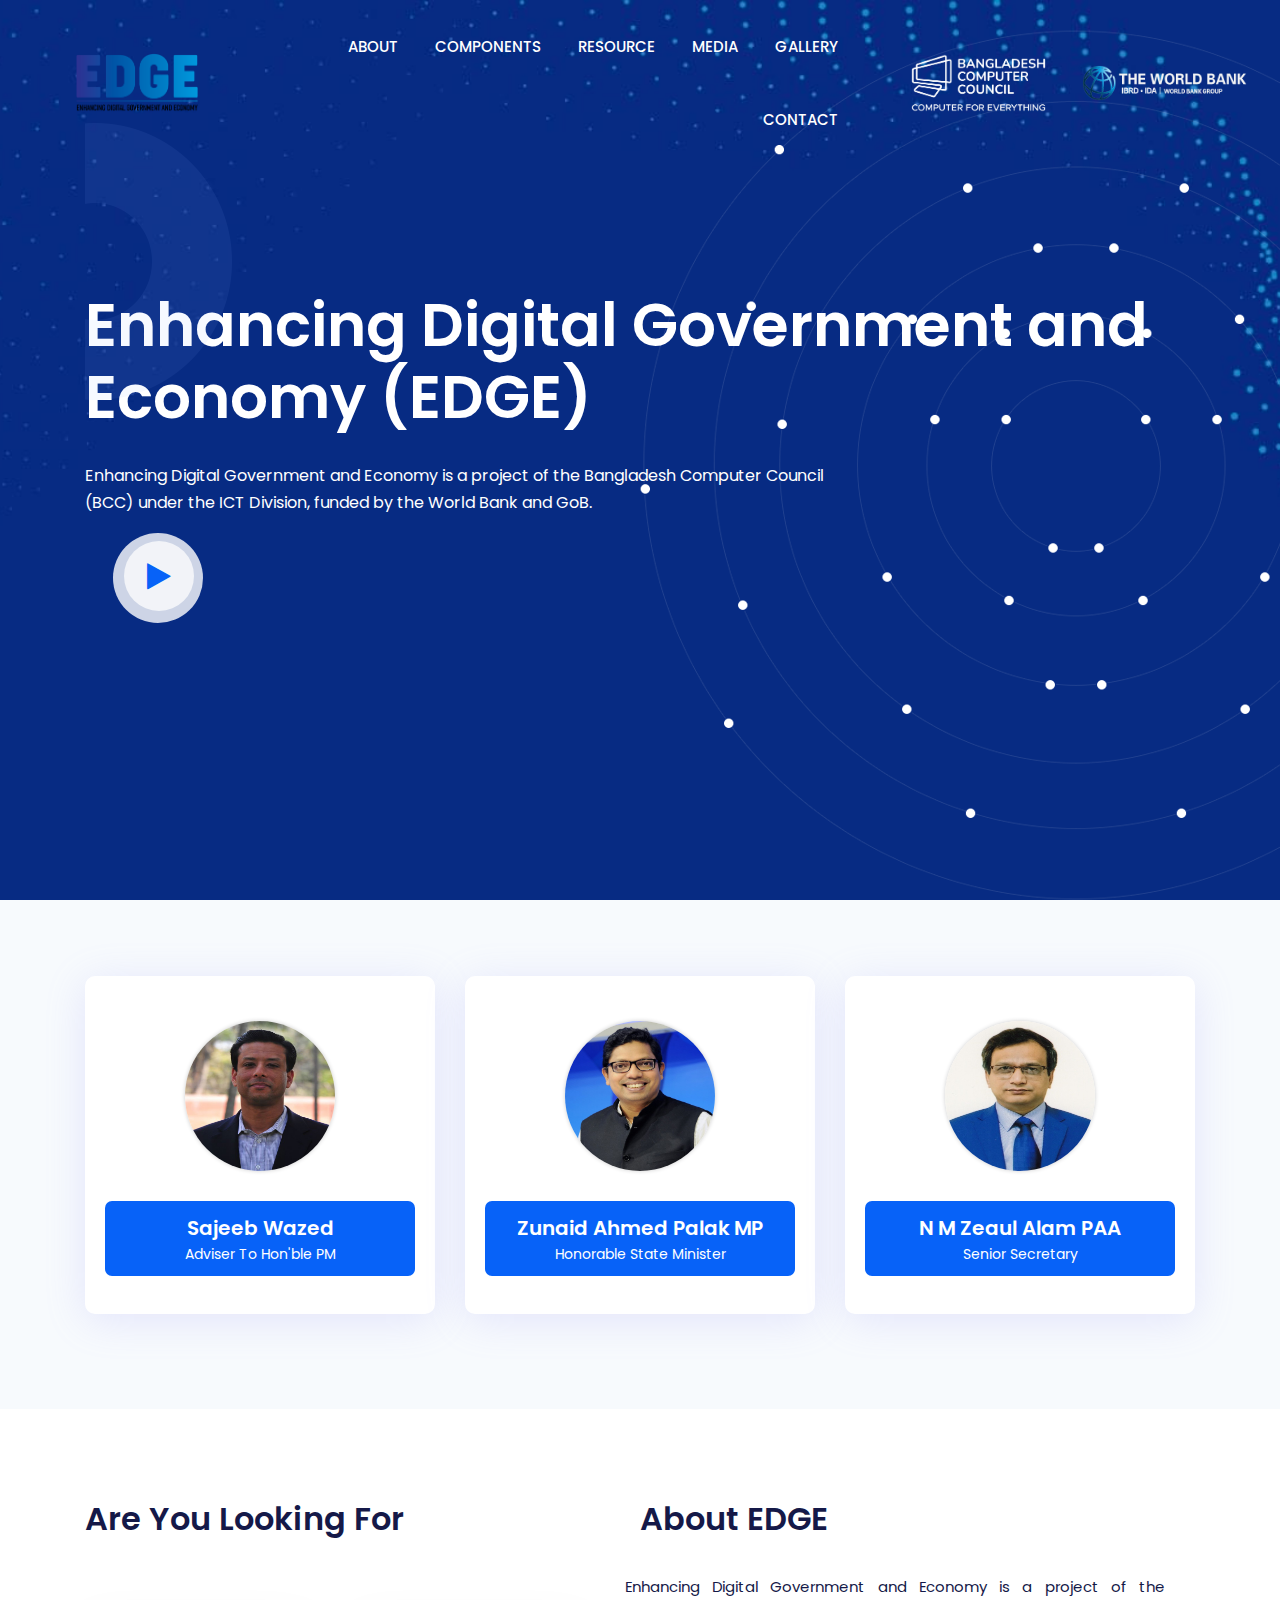
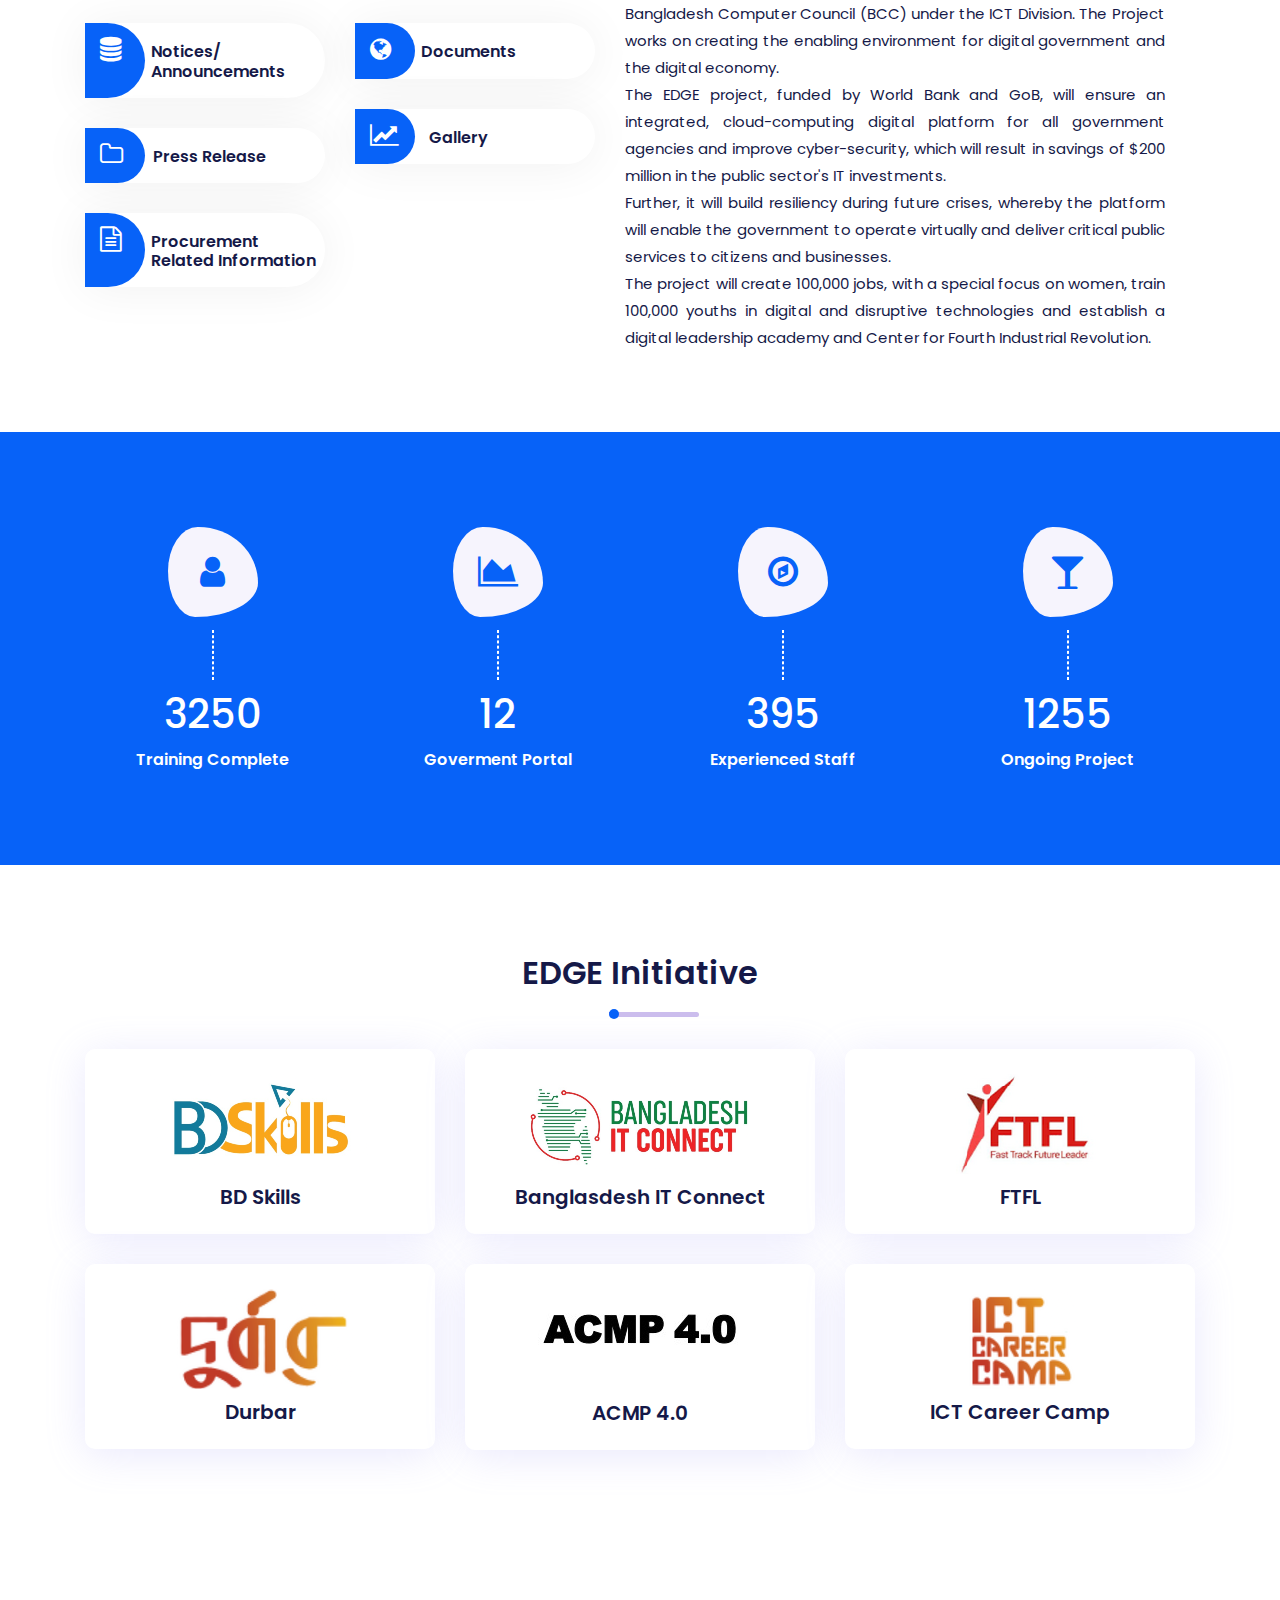
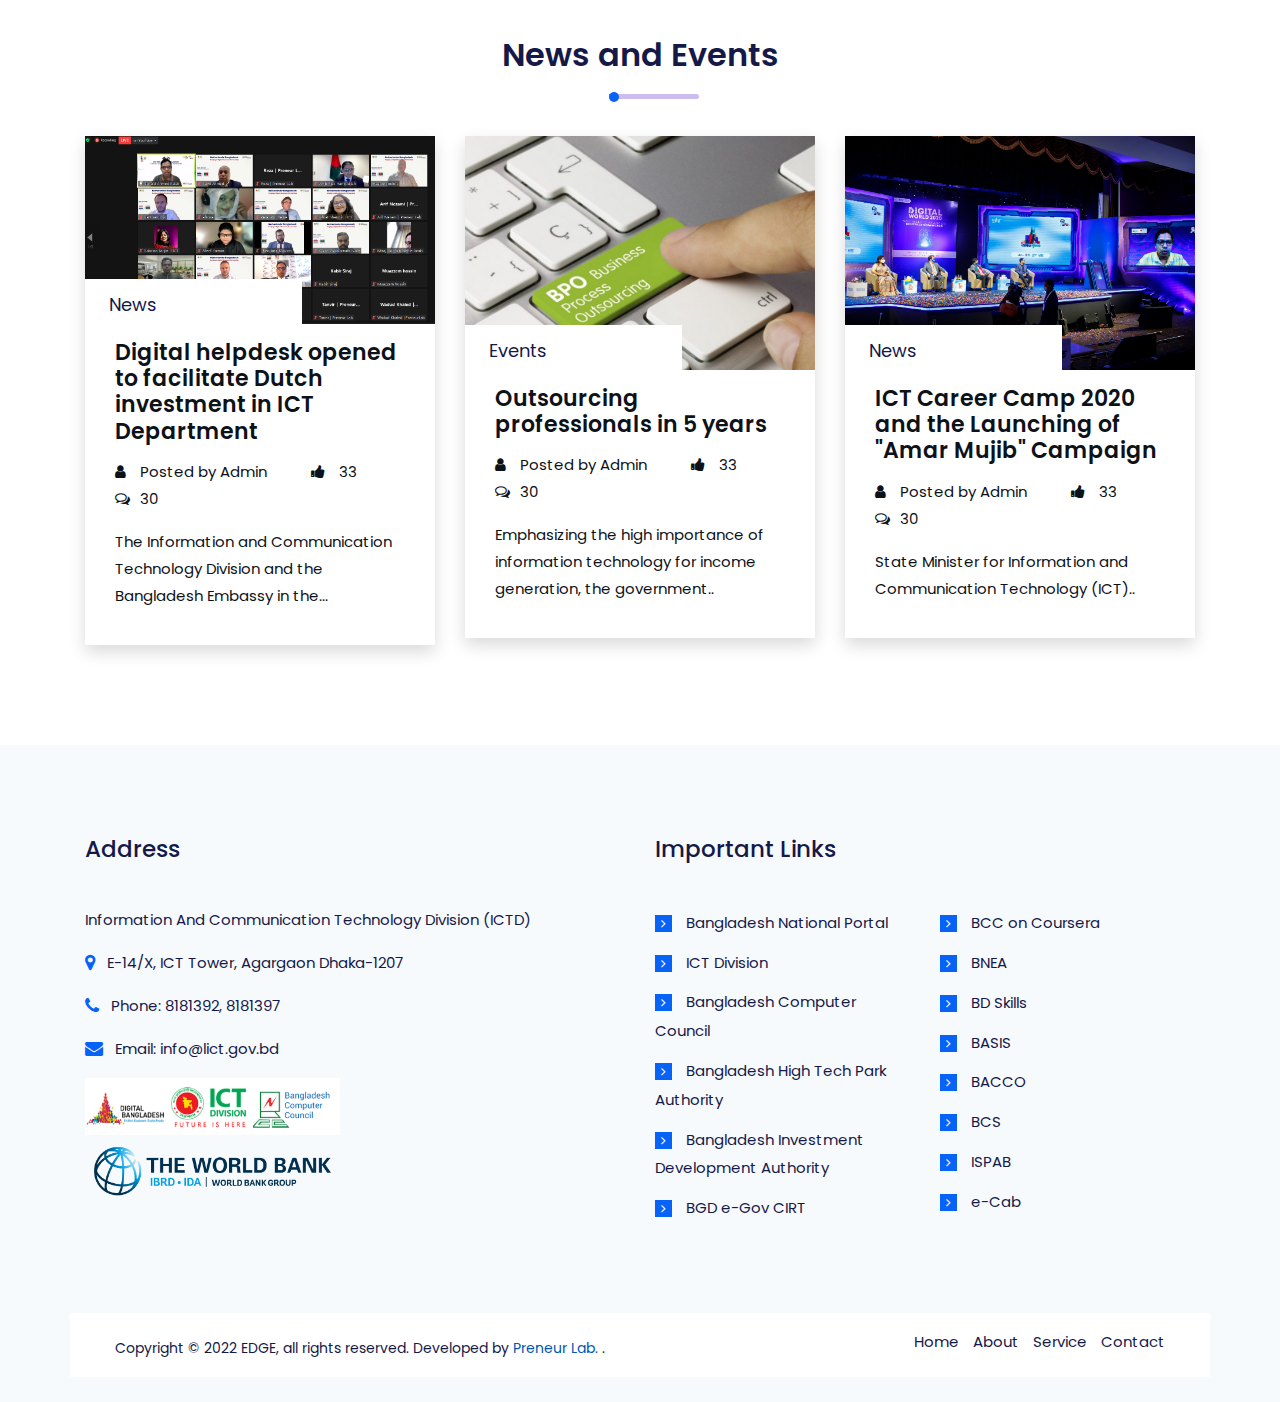
<file: index.html>
<!DOCTYPE HTML>
<html lang="en-US">
<head>
	<meta charset="UTF-8">
	<meta http-equiv="x-ua-compatible" content="ie=edge">
	<title>EDGE Bangladesh</title>
	<meta name="description" content="">
	<meta name="viewport" content="width=device-width, initial-scale=1">
	<!-- bootstrap CSS -->
	<link rel="stylesheet" href="assets/css/bootstrap.min.css" type="text/css" media="all" />
	<!-- carousel CSS -->
	<link rel="stylesheet" href="assets/css/owl.carousel.min.css" type="text/css" media="all" />	
	<!-- responsive CSS -->
	<link rel="stylesheet" href="assets/css/responsive.css" type="text/css" media="all" />	
	<link rel="stylesheet" href="assets/css/animate.css" type="text/css" media="all" />	
	<!-- font-awesome CSS -->
	<link type="text/css" rel="stylesheet" href="assets/fonts/font-awesome/css/font-awesome.min.css">
	<link href="https://maxcdn.bootstrapcdn.com/font-awesome/4.2.0/css/font-awesome.min.css" rel="stylesheet">

	<!-- font-flaticon CSS -->
    <link type="text/css" rel="stylesheet" href="assets/fonts/flaticon/font/flaticon.css">	
	<!-- theme-default CSS -->
	<link rel="stylesheet" href="assets/css/theme-default.css" type="text/css" media="all" />	
	<!-- meanmenu CSS -->
	<link rel="stylesheet" href="assets/css/meanmenu.min.css" type="text/css" media="all" />	
	<!-- Main Style CSS -->
	<link rel="stylesheet"  href="style.css" type="text/css" media="all" />
	<!-- transitions CSS -->
	<link rel="stylesheet" href="assets/css/owl.transitions.css" type="text/css" media="all" />
	<!-- venobox CSS -->
	<link rel="stylesheet" href="venobox/venobox.css" type="text/css" media="all" />
	<!-- widget CSS -->
	<link rel="stylesheet" href="assets/css/widget.css" type="text/css" media="all" />
	<!-- modernizr js -->	
	<script type="text/javascript" src="assets/js/vendor/modernizr-3.5.0.min.js"></script>
	
</head>
<body>
		<!--[if lte IE 9]>
            <p class="browserupgrade">You are using an <strong>outdated</strong> browser. Please <a href="https://browsehappy.com/">upgrade your browser</a> to improve your experience and security.</p>
        <![endif]-->

	<!-- Start dreamit Main Menu Area -->
		<div id="sticky-header" class="dreamit_nav_manu d-md-none d-lg-block d-sm-none d-none">
			<div class="container-fluid">
				<div class="row align-items-center">
					<div class="col-md-2 text-right">
						<div class="logo">
							<a class="logo_img" href="index.html" title="dreamit">
								<img src="assets/images/EDGE_output.png" alt="" width="124px" />
							</a>
							<a class="main_sticky" href="index.html" title="dreamit">
								<img src="assets/images/EDGE_output.png" alt="astute" width="124px" />
							</a>
						</div>
					</div>
					<div class="col-md-6">
						<nav class="dreamit_menu">
							<ul class="nav_scroll">
								<li><a href="#home">About</a>
									<ul class="sub-menu">
										<li><a href="index.html">Home  One</a></li>
										<li><a href="index-2.html">Home  Two</a></li>
										<li><a href="index-3.html">Home  Three</a></li>
										<li><a href="index-4.html">Home  Four</a></li>
									</ul>
								</li>
								<li><a href="about.html">Components</a></li>
								<li><a href="service.html">Resource</a></li>
								<li><a href="#page">Media</a>
									<ul class="sub-menu">
										<li><a href="about.html">About</a></li>
										<li><a href="service.html">Service</a></li>
										<li><a href="team.html">Our Team</a></li>
										<li><a href="team-details.html">Team Details</a></li>
										<li><a href="pricing.html">Pricing</a></li>
										<li><a href="portfolio.html">Portfolio</a></li>
										<li><a href="404.html">Error</a></li>
									</ul>
								</li>
								<li><a href="#blog">Gallery </a>
									<ul class="sub-menu">
										<li><a href="blog.html">Blog Gird</a></li>
										<li><a href="blog-left-sidebar.html">Blog Left Sidebar</a></li>
										<li><a href="blog-details.html">Blog Details</a></li>
									</ul>
								</li>
								<li><a href="contact.html">Contact</a></li>
								
							</ul>
							<!-- <div class="donate-btn-header">
								<a class="dtbtn" href="#">Get A Quote</a>	
							</div> -->				
						</nav>
					</div>
					<div class="col-md-2 text-right">
						<div class="logo">
							<a class="logo_img" href="index.html" title="dreamit">
								<img src="assets/images/bccwhite.png" alt="" width="80%" />
							</a>
							<a class="main_sticky" href="index.html" title="dreamit">
								<img src="assets/images/bcc.png" alt="astute" width="80%" />
							</a>
						</div>
					</div>
					<div class="col-md-2 text-left">
						<div class="logo">
							<a class="logo_img" href="index.html" title="dreamit">
								<img src="assets/images/world-bank-logo.png" alt="" width="90%" />
							</a>
							<a class="main_sticky" href="index.html" title="dreamit">
								<img src="assets/images/world-bank-logo2.png" alt="astute" width="90%" />
							</a>
						</div>
					</div>
				</div>
			</div>
		</div>
		
		<div class="mobile-menu-area d-sm-block d-md-block d-lg-none ">
			<div class="mobile-menu">

					<nav class="dreamit_menu">
						<ul>
							<li><a href="#home">Home</a>
								<ul class="sub-menu">
									<li><a href="index.html">Home  One</a></li>
										<li><a href="index-2.html">Home  Two</a></li>
										<li><a href="index-3.html">Home  Three</a></li>
										<li><a href="index-4.html">Home  Four</a></li>
								</ul>
							</li>
							<li><a href="about.html">About</a></li>
							<li><a href="service.html">Services</a></li>
							<li><a href="#page">Page</a>
								<ul class="sub-menu">
									<li><a href="about.html">About</a></li>
									<li><a href="service.html">Service</a></li>
									<li><a href="team.html">Our Team</a></li>
									<li><a href="team-details.html">Team Details</a></li>
									<li><a href="pricing.html">Pricing</a></li>
									<li><a href="portfolio.html">Portfolio</a></li>
									<li><a href="404.html">Error</a></li>
								</ul>
							</li>
							<li><a href="#blog">Blog </a>
								<ul class="sub-menu">
									<li><a href="blog.html">Blog Gird</a></li>
									<li><a href="blog-left-sidebar.html">Blog Left Sidebar</a></li>
									<li><a href="blog-details.html">Blog Details</a></li>
								</ul>
							</li>
							<li><a href="contact.html">Contact</a></li>
						</ul>
					</nav>
			</div>
		</div>
	<!-- End dreamit Main Menu Area -->
	
	<!-- Start dreamit Slider Area -->
	<div class="slider_area" id="home">
		<div class="container">
			<div class="row">
				<div class="col-md-12">
					<div class="single_slider">
						<div class="slider_banner_shap">
							<div class="slider_banner_shap3">
								<img src="assets/images/sl-shape3.png" alt="" />
							</div>
						</div>
						<div class="slider_content">
							<div class="slider_text">
								<div class="slider_text_inner">
									<h1>Enhancing Digital Government and Economy (EDGE)</h1>
									<!-- <h1>IT Services</h1> -->
									<p>Enhancing Digital Government and Economy is a project of the Bangladesh Computer Council (BCC) under the ICT Division, funded by the World Bank and GoB.</p>
								</div>
									<div class="slider_button d-flex">
										<!-- <div class="slider_button_inner">
											<a href="#"><i class="fa fa-play"></i>How IT Work</a>
										</div> -->
										<div class="slider-video-icon">
											<a class="video-vemo-icon venobox vbox-item" data-vbtype="youtube" data-autoplay="true" href="https://youtu.be/BS4TUd7FJSg"><i class="fa fa-play" aria-hidden="true"></i></a>
										</div>
									</div>

							</div>
						</div>
						<div class="single_slider_shape">
							<div class="single_slider_shape_image">
								<img src="assets/images/shape1.png" alt="" />
							</div>
						</div>
						<div class="single_slider_rot">
							<div class="single_slider_rot_inner rotateme">
								<img src="assets/images/sdt.png" alt="" />
							</div>
						</div>
					</div>
				</div>
			</div>
		</div>
	</div>
	<!-- End dreamit Slider Area -->
	<!-- Start dreamit Team Area -->
	<div class="team_area">
		<div class="container">
			<div class="row">
				<div class="col-lg-4 col-md-6 col-sm-12">
					<div class="single_team">
						<div class="single_team_thumb">
							<img src="assets/images/wazed.jpg" alt="" />
						</div>
						<div class="single_team_content">
							<h2>Sajeeb Wazed</h2>
							<span>Adviser to Hon'ble PM</span>
						</div>
						
					</div>
				</div>
				<div class="col-lg-4 col-md-6 col-sm-12">
					<div class="single_team">
						<div class="single_team_thumb">
							<img src="assets/images/palak.jpg" alt="" />
						</div>
						<div class="single_team_content">
							<h2>Zunaid Ahmed Palak MP</h2>
							<span>Honorable State Minister</span>
						</div>
						
					</div>
				</div>
				<div class="col-lg-4 col-md-6 col-sm-12">
					<div class="single_team">
						<div class="single_team_thumb">
							<img src="assets/images/zeaul.jpg" alt="" />
						</div>
						<div class="single_team_content">
							<h2>N M Zeaul Alam PAA</h2>
							<span>Senior Secretary</span>
						</div>
						
					</div>
				</div>

				
			</div>
		</div>
	</div>
	<!-- End dreamit Team Area -->
	
	<!-- Start dreamit Feature Area -->
	<!-- <div class="feature_area">
		<div class="container">
			<div class="row">
				<div class="col-lg-3 col-sm-6">
					<div class="single_feature mb-4">
						<div class="single_feature_content">
							<div class="single_feature_icon pb-3">
								<div class="icon">
									<i class="flaticon-cloud"></i>
								</div>
							</div>
							<div class="single_feature_content_inner">
								<h2>Zero Configuration</h2>
								<p>Lorem ipsum dolor amet, consec anglse sicing</p>
							</div>
						</div>
						<div class="shape-one"></div>
						<div class="shape-two"></div>
						<div class="shape-three"></div>
					</div>
				</div>
				<div class="col-lg-3 col-sm-6">
					<div class="single_feature mb-4">
						<div class="single_feature_content">
							<div class="single_feature_icon pb-3">
								<div class="icon">
									<i class="flaticon-logo"></i>
								</div>
							</div>
							<div class="single_feature_content_inner">
								<h2>Code Security</h2>
								<p>Lorem ipsum dolor amet, consec anglse sicing</p>
							</div>
						</div>
						<div class="shape-one"></div>
						<div class="shape-two"></div>
						<div class="shape-three"></div>
					</div>
				</div>
				<div class="col-lg-3 col-sm-6">
					<div class="single_feature mb-4">
						<div class="single_feature_content">
							<div class="single_feature_icon pb-3">
								<div class="icon">
									<i class="flaticon-request"></i>
								</div>
							</div>
							<div class="single_feature_content_inner">
								<h2>Network Services</h2>
								<p>Lorem ipsum dolor amet, consec anglse sicing</p>
							</div>
						</div>
						<div class="shape-one"></div>
						<div class="shape-two"></div>
						<div class="shape-three"></div>
					</div>
				</div>
				<div class="col-lg-3 col-sm-6">
					<div class="single_feature mb-4">
						<div class="single_feature_content">
							<div class="single_feature_icon pb-3">
								<div class="icon">
									<i class="flaticon-network"></i>
								</div>
							</div>
							<div class="single_feature_content_inner">
								<h2>Access Controlled</h2>
								<p>Lorem ipsum dolor amet, consec anglse sicing</p>
							</div>
						</div>
						<div class="shape-one"></div>
						<div class="shape-two"></div>
						<div class="shape-three"></div>
					</div>
				</div>
				
			</div>
		</div>
	</div> -->
	<!-- End dreamit Feature Area -->
	
	<!-- End dreamit Service Area -->
	<div class="service_area">
		<div class="container">

			<div class="row">
				<div class="col-md-6 row">
					<div class="col-md-12">
						<div class="section_title left">
							<!-- Sub Title -->
							<div class="section_title_inner">
								<h2>Are You Looking For</h2>
							</div>
						</div>
					</div>
					<div class="col-lg-6 col-sm-12">
						<div class="single_service">
							<div class="single_service_inner">
								<div class="single_service_icon">
									<i class="fa fa-database"></i>
								</div>
								<div class="single_service_content">
									<h4>Notices/ Announcements</h4>
								</div>
							</div>
						</div>
						<div class="single_service">
							<div class="single_service_inner">
								<div class="single_service_icon">
									<i class="fa fa-folder-o"></i>
								</div>
								<div class="single_service_content">
									<h4>Press Release</h4>
								</div>
							</div>
						</div>
						<div class="single_service">
							<div class="single_service_inner">
								<div class="single_service_icon">
									<i class="fa fa-file-text-o"></i>
								</div>
								<div class="single_service_content">
									<h4>Procurement Related Information</h4>
								</div>
							</div>
						</div>
					</div>
					<div class="col-lg-6 col-sm-12">
						<div class="single_service">
							<div class="single_service_inner">
								<div class="single_service_icon">
									<i class="fa fa-globe"></i>
								</div>
								<div class="single_service_content">
									<h4>Documents</h4>
								</div>
							</div>
						</div>
						<div class="single_service">
							<div class="single_service_inner">
								<div class="single_service_icon">
									<i class="fa fa-line-chart"></i>
								</div>
								<div class="single_service_content">
									<h4>Gallery</h4>
								</div>
							</div>
						</div>
					</div>
				</div>		
				<div class="col-lg-6">
					<div class="col-md-12">
						<div class="section_title left">
							<!-- Sub Title -->
							<div class="section_title_inner">
								<h2>About EDGE</h2>
							</div>
						</div>
					</div>

					<div class="section_title_text">
						<p class="text-justify">Enhancing Digital Government and Economy is a project of the Bangladesh Computer Council (BCC) under the ICT Division. The Project works on creating the enabling environment for digital government and the digital economy.<br>

							The EDGE project, funded by World Bank and GoB, will ensure an integrated, cloud-computing digital platform for all government agencies and improve cyber-security, which will result in savings of $200 million in the public sector's IT investments.<br>
							
							Further, it will build resiliency during future crises, whereby the platform will enable the government to operate virtually and deliver critical public services to citizens and businesses.<br>
							
							The project will create 100,000 jobs, with a special focus on women, train 100,000 youths in digital and disruptive technologies and establish a digital leadership academy and Center for Fourth Industrial Revolution.</p>
					</div>
				</div>
			</div>
		</div>
	</div>
	<!-- End dreamit Service Area -->

	
	
	
		<!-- counter area  -->
	<div class="counter_area" style="background-image: url('assets/images/counter.png'); background-attachment:fixed; background-position:center center;">
		<div class="container">
			<div class="row">				
				<div class=" col-lg-3 col-md-3 col-sm-6 col-xs-12">						
					<div class="single_counter">
						<div class="single_counter_inner">
							<div class="counter_icon">			
								<i class="fa fa-user "></i>		
							</div>
							<div class="countr_text">
								<h1>3250</h1>
							</div>
							<div class="counter_title">
								<h4>Training Complete</h4>	
							</div>
						</div>						
					</div>				
				</div>	
				<div class=" col-lg-3 col-md-3 col-sm-6 col-xs-12">						
					<div class="single_counter">
						<div class="single_counter_inner">
							<div class="counter_icon">			
								<i class="fa fa-area-chart  "></i>		
							</div>
							<div class="countr_text">
								<h1>12</h1>
							</div>
							<div class="counter_title">
								<h4>Goverment Portal</h4>	
							</div>
						</div>						
					</div>				
				</div>	
				<div class=" col-lg-3 col-md-3 col-sm-6 col-xs-12">						
					<div class="single_counter">
						<div class="single_counter_inner">
							<div class="counter_icon">			
								<i class="fa fa-compass"></i>		
							</div>
							<div class="countr_text">
								<h1>395</h1>
							</div>
							<div class="counter_title">
								<h4>Experienced Staff</h4>	
							</div>
						</div>						
					</div>				
				</div>	
				<div class=" col-lg-3 col-md-3 col-sm-6 col-xs-12">						
					<div class="single_counter">
						<div class="single_counter_inner">
							<div class="counter_icon">			
								<i class="fa fa-glass"></i>		
							</div>
							<div class="countr_text">
								<h1>1255</h1>
							</div>
							<div class="counter_title">
								<h4>Ongoing Project</h4>	
							</div>
						</div>						
					</div>				
				</div>	
				
			</div>	
		</div>	
	</div>
	<!-- End Counter Area-->

	
	
	<!-- Start dreamit Feature Box Area -->
	<div class="feature_box_area">
		<div class="container">
			<div class="row">
				<!-- Start Section Tile -->
				<div class="col-md-12">
					<div class="section_title center">
						<!-- Sub Title -->
						<div class="section_title_inner">
							<h2>EDGE Initiative</h2>
						</div>
						<div class="em_bar">
							<div class="em_bar_bg"></div>
						</div>
						<!-- <div class="section_title_text">
							<p>Lorem ipsum dolor sit amet, consectetur adipiscing elit, sed do eiusmod tempor incididunt ut labore et dolore magna aliqua.</p>
						</div> -->
					</div>
				</div>
			</div>
			<div class="row">
				<div class="col-lg-4 col-sm-6 col-xs-12">
					<div class="single_feature_box">
						<div class="">
							<img src="assets/images/bd-skills.png" alt="">
						</div>
						<div class="single_feature_box_content">
							<h2>BD Skills</h2>
						</div>
						
					</div>

				</div>
				<div class="col-lg-4 col-sm-6 col-xs-12">
					<div class="single_feature_box">
						<div class="">
							<img src="assets/images/it-connect.png" alt="">
						</div>
						<div class="single_feature_box_content">
							<h2>Banglasdesh IT Connect</h2>
						</div>
						
					</div>
					
				</div>
				<div class="col-lg-4 col-sm-6 col-xs-12">
					<div class="single_feature_box">
						<div class="">
							<img src="assets/images/initiative4.png" alt="">
						</div>
						<div class="single_feature_box_content">
							<h2>FTFL</h2>
						</div>
						
					</div>
					
				</div>
				<div class="col-lg-4 col-sm-6 col-xs-12">
					<div class="single_feature_box">
						<div class="">
							<img src="assets/images/initiative2.png" alt="">
						</div>
						<div class="single_feature_box_content">
							<h2>Durbar</h2>
						</div>
						
					</div>
				</div>
				<div class="col-lg-4 col-sm-6 col-xs-12">
					<div class="single_feature_box">
						<div class="single_feature_box_acmp">
							<img src="assets/images/ACMP.png" alt="">
						</div>
						<div class="single_feature_box_content">
							<h2>ACMP 4.0</h2>
						</div>
					</div>

				</div>
				<div class="col-lg-4 col-sm-6 col-xs-12">
					<div class="single_feature_box">
						<!-- <div class="single_feature_box_icon">
							<img src="assets/images/initiative1.PNG" alt="">
						</div> -->
						<div>
							<img src="assets/images/initiative3.png" alt="">
						</div>
						<div class="single_feature_box_content">
							<h2>ICT Career Camp</h2>
						</div>
						
					</div>
				</div>
			
			</div>
		</div>
	</div>
	<!-- End dreamit Feature Box Area -->
	
	
	
	

	
	
	
	

	
	<!-- Start dreamit Blog Area -->
	<div class="blog_area left-sidebar style2" id="blog">
		<div class="container">
			<div class="row">
				<!-- Start Section Tile -->
				<div class="col-md-12">
					<div class="section_title center">
						<!-- Sub Title -->
						<div class="section_title_inner">
							<h2>News and Events</h2>
						</div>
						<div class="em_bar">
							<div class="em_bar_bg"></div>
						</div>
					</div>
				</div>
			</div>
			<div class="row">
				<div class="col-lg-4 col-md-6 col-sm-12 col-xs-12">
					<!-- dreamit SINGLE BLOG -->
						<div class="dreamit-single-blog admin ">					
							<!-- BLOG THUMB -->
							<div class="blog_thumb_inner">
								<div class="dreamit-blog-thumb ">
									<a href="blog-details.html">
										<img src="assets/images/news_1.png" width="100%"  alt="blog4">
									</a>
								</div>
							</div>
							<div class="blog-page-datetime">
								<span>News</span>
							</div>
							<div class="em-blog-content-area ">
								<!-- BLOG TITLE -->
								<div class="blog-page-title ">
									<h2><a href="blog-details.html">Digital helpdesk opened to facilitate Dutch investment in ICT Department</a></h2>			
								</div>
								<!-- BLOG META -->
								<div class="dreamit-blog-meta">
									<div class="dreamit-blog-meta-left">
										<span><i class="fa fa-user"></i> Posted by Admin</span>
										<span><i class="fa fa-thumbs-up"></i> 33 </span>
										<span><i class="fa fa-comments-o"></i>30 </span>
									</div>
								</div>
								<div class="blog-page-content-text">
									<p>The Information and Communication Technology Division and the Bangladesh Embassy in the...</p>
								</div>
							</div>	
						</div>
					</div>
					<div class="col-lg-4 col-md-6 col-sm-12 col-xs-12">
					<!-- dreamit SINGLE BLOG -->
						<div class="dreamit-single-blog admin ">					
							<!-- BLOG THUMB -->
							<div class="blog_thumb_inner">
								<div class="dreamit-blog-thumb ">
									<a href="blog-details.html">
										<img src="assets/images/news_2.jpeg"  alt="blog4">
									</a>
								</div>
							</div>
							<div class="blog-page-datetime">
								<span>Events</span>
							</div>
							<div class="em-blog-content-area ">
								<!-- BLOG TITLE -->
								<div class="blog-page-title ">
									<h2><a href="blog-details.html">Outsourcing professionals in 5 years</a></h2>			
								</div>
								<!-- BLOG META -->
								<div class="dreamit-blog-meta">
									<div class="dreamit-blog-meta-left">
										<span><i class="fa fa-user"></i> Posted by Admin</span>
										<span><i class="fa fa-thumbs-up"></i> 33 </span>
										<span><i class="fa fa-comments-o"></i>30 </span>
									</div>
								</div>
								<div class="blog-page-content-text">
									<p>Emphasizing the high importance of information technology for income generation, the government..</p>
								</div>
							</div>	
						</div>
					</div>
					<div class="col-lg-4 col-md-6 col-sm-12 col-xs-12">
					<!-- dreamit SINGLE BLOG -->
						<div class="dreamit-single-blog admin ">					
							<!-- BLOG THUMB -->
							<div class="blog_thumb_inner">
								<div class="dreamit-blog-thumb ">
									<a href="blog-details.html">
										<img src="assets/images/news_3.jpg"  alt="blog4">
									</a>
								</div>
							</div>
							<div class="blog-page-datetime">
								<span>News</span>
							</div>
							<div class="em-blog-content-area ">
								<!-- BLOG TITLE -->
								<div class="blog-page-title ">
									<h2><a href="blog-details.html">ICT Career Camp 2020 and the Launching of "Amar Mujib" Campaign</a></h2>			
								</div>
								<!-- BLOG META -->
								<div class="dreamit-blog-meta">
									<div class="dreamit-blog-meta-left">
										<span><i class="fa fa-user"></i> Posted by Admin</span>
										<span><i class="fa fa-thumbs-up"></i> 33 </span>
										<span><i class="fa fa-comments-o"></i>30 </span>
									</div>
								</div>
								<div class="blog-page-content-text">
									<p>State Minister for Information and Communication Technology (ICT)..</p>
								</div>
							</div>	
						</div>
					</div>
			</div>
		</div>
	</div>
	<!-- End dreamit Blog Area -->

	
	<!-- Start dreamit Fotter Middle AREA -->
	<div class="footer-middle" id="footer"> 
		<div class="container">
			<div class="row">
				<!--footer widget 1 -->
				<!-- <div class="col-md-6 col-lg-3 col-xs-12 ">
					<div class="widget widgets_company_info">
						<h2 class="widget-title">Welcome To dreamit</h2>
						<div class="company_info_desc">
							<p>Our company is a biggeste the stablest our company. We that provide world best support. You join with our awesome business 
							</p>
						</div>
						<div class="social_media">
							<h3>Follow Us</h3>
							<a href=""><i class="fa fa-facebook"></i></a>
							<a href=""><i class="fa fa-twitter"></i></a>
							<a href=""><i class="fa fa-linkedin"></i></a>
							<a href=""><i class="fa fa-pinterest"></i></a>
						</div>		
					</div>					
				</div>	 -->
				<!--footer widget 4 -->
				<div class=" col-lg-6 col-md-6 col-xs-12 last">
					<div class="widget widget_get_quote">
						<h2 class="widget-title">Address</h2>	
						<div class="widget_get_quote_content">
							<div class="widget_quote_text">
								<div class="footer_quote_text_decripsition">
									<div class="footer_quote_decripsition_inner">
										<p>Information And Communication Technology Division (ICTD)</p>
									</div>
								</div>
								<div class="footer_s_inner">
									<div class="footer-sociala-icon">
										<i class="fa fa-map-marker"></i>
									</div>
									<div class="footer-sociala-info">
										<p>E-14/X, ICT Tower, Agargaon
											Dhaka-1207</p>
									</div>
								</div>
								<div class="footer_s_inner">
									<div class="footer-sociala-icon">
										<i class="fa fa-phone"></i>
									</div>
									<div class="footer-sociala-info">
										<p>Phone: 8181392, 8181397</p>
									</div>
								</div>
								<div class="footer_s_inner">
									<div class="footer-sociala-icon">
										<i class="fa fa-envelope"></i>
									</div>
									<div class="footer-sociala-info">
										<p>Email: info@lict.gov.bd</p>
									</div>
									
								</div>
							</div>
						</div>
						 <div class="row">
							<div class="col-md-6">
							  <div class="thumbnail">
								<a href="" target="_blank">
								  <img src="assets/images/all-logo.png" alt="Lights" style="width:100%">
								</a>
							  </div>
							</div>
						  </div>
						  <div class="row">
							<div class="col-md-6">
							  <div class="thumbnail">
								<a href="" target="_blank">
								  <img src="assets/images/world-bank-logo2.png" alt="Lights" style="width:100%">
								</a>
							  </div>
							</div>
						  </div>
					</div>	
				</div>
				
				<!--footer widget 2 -->
				<div class="col-md-3 col-lg-3 col-xs-12 ">
					<div id="em_recent_post_widget-8" class="widget widget_recent_data">
						<div class="single-widget-item">
							<h2 class="widget-title">Important Links</h2>		
							<div class="quick-link-item">
								<div class="quick-post-text">
									<h4><i class="fa fa-angle-right"></i><a href="#">
										Bangladesh National Portal
										</a>
									</h4>					
								</div>
							</div>
							<div class="quick-link-item">
								<div class="quick-post-text">
									<h4><i class="fa fa-angle-right"></i><a href="#">
										ICT Division
										</a>
									</h4>					
								</div>
							</div>
							<div class="quick-link-item">
								<div class="quick-post-text">
									<h4><i class="fa fa-angle-right"></i><a href="#">
										Bangladesh Computer Council
										</a>
									</h4>					
								</div>
							</div>
							<div class="quick-link-item">
								<div class="quick-post-text">
									<h4><i class="fa fa-angle-right"></i><a href="#">
										Bangladesh High Tech Park Authority
										</a>
									</h4>					
								</div>
							</div>
							<div class="quick-link-item">
								<div class="quick-post-text">
									<h4><i class="fa fa-angle-right"></i><a href="#">
										Bangladesh Investment Development Authority
										</a>
									</h4>					
								</div>
							</div>
							<div class="quick-link-item">
								<div class="quick-post-text">
									<h4><i class="fa fa-angle-right"></i><a href="#">
										BGD e-Gov CIRT
										</a>
									</h4>					
								</div>
							</div>
							
							
						</div>
					</div>	
				</div>
				
				<!--footer widget 3 -->
				<div class="col-md-3 col-lg-3 col-xs-12" style="padding-top: 48px">
					<div id="em_recent_post_widget-7" class="widget widget_recent_data">
						<div class="single-widget-item">
							<h2 class="widget-title"></h2>
							<div class="quick-link-item">
								<div class="quick-post-text">
									<h4><i class="fa fa-angle-right"></i><a href="#">
										BCC on Coursera
										</a>
									</h4>					
								</div>
							</div>				
							<div class="quick-link-item">
								<div class="quick-post-text">
									<h4><i class="fa fa-angle-right"></i><a href="#">
										BNEA
										</a>
									</h4>					
								</div>
							</div>
							<div class="quick-link-item">
								<div class="quick-post-text">
									<h4><i class="fa fa-angle-right"></i><a href="#">
										BD Skills
										</a>
									</h4>					
								</div>
							</div>
							<div class="quick-link-item">
								<div class="quick-post-text">
									<h4><i class="fa fa-angle-right"></i><a href="#">
										BASIS
										</a>
									</h4>					
								</div>
							</div>
							<div class="quick-link-item">
								<div class="quick-post-text">
									<h4><i class="fa fa-angle-right"></i><a href="#">
										BACCO
										</a>
									</h4>					
								</div>
							</div>
							<div class="quick-link-item">
								<div class="quick-post-text">
									<h4><i class="fa fa-angle-right"></i><a href="#">
										BCS
										</a>
									</h4>					
								</div>
							</div>
							<div class="quick-link-item">
								<div class="quick-post-text">
									<h4><i class="fa fa-angle-right"></i><a href="#">
										ISPAB
										</a>
									</h4>					
								</div>
							</div>
							<div class="quick-link-item">
								<div class="quick-post-text">
									<h4><i class="fa fa-angle-right"></i><a href="#">
										e-Cab
										</a>
									</h4>					
								</div>
							</div>
						</div>
					</div>	
				</div>
				
				
			</div>
		
		
		</div>
		<div class="container">
			
		  </div>
	</div>		
	<!-- End dreamit Fotter Middle AREA -->
	
	<!-- Start dreamit Fotter Bottom AREA -->
	<div class="footer-bottom">
		<div class="container">
			<div class="row admin">
				<div class="col-md-6 col-sm-6">
					<div class="copy-right-text">
						<!-- FOOTER COPYRIGHT TEXT -->
							<p>Copyright © 2022 EDGE, all rights reserved. Developed by <a href="https://preneurlab.com/">Preneur Lab.</a>	.</p>	
							
					</div>
				</div>
				<div class="col-md-6 col-sm-6">				
					<div class="footer-menu">
						<!-- FOOTER COPYRIGHT MENU -->
						 <ul class="text-right">
							<li><a href="#">Home</a></li>
							<li><a href="#">About</a></li>
							<li><a href="#">Service</a></li>
							<li><a href="#">Contact</a></li>
						</ul>
					</div>
				</div>
			</div>
		</div>
	</div>
	<!-- End dreamit Fotter Bottom AREA -->
	
	<!-- jquery js -->	
	<script type="text/javascript" src="assets/js/vendor/jquery-3.2.1.min.js"></script>
	<!-- bootstrap js -->	
	<script type="text/javascript" src="assets/js/bootstrap.min.js"></script>
	<!-- carousel js -->
	<script type="text/javascript" src="assets/js/owl.carousel.min.js"></script>
	<!-- counterup js -->
	<script type="text/javascript" src="assets/js/jquery.counterup.min.js"></script>
	<!-- waypoints js -->
	<script type="text/javascript" src="assets/js/waypoints.min.js"></script>
	<!-- imagesloaded js -->
	<script type="text/javascript" src="assets/js/imagesloaded.pkgd.min.js"></script>
	<!-- venobox js -->
	<script type="text/javascript" src="venobox/venobox.js"></script>
	
	<!-- venobox min js -->
	<script type="text/javascript" src="venobox/venobox.min.js"></script>
	<!-- isotope js -->
	<script type="text/javascript" src="assets/js/isotope.pkgd.min.js"></script>
	<!-- jquery meanmenu js -->	
	<script type="text/javascript" src="assets/js/jquery.meanmenu.js"></script>
	<!-- jquery scrollup js -->	
	<script type="text/javascript" src="assets/js/jquery.scrollUp.js"></script>
	<!-- theme js -->	
	<script type="text/javascript" src="assets/js/theme.js"></script>
		<!-- jquery js -->	
</body>
</html>
</file>
<file: assets/css/responsive.css>
/* Normal desktop :1200px. */
@media (min-width: 1200px) and (max-width: 1500px) {


	.dreamit_nav_manu {
		margin-bottom: -166px !important;
	}
	
}


/* Normal desktop :992px. */
@media (min-width: 992px) and (max-width: 1199px) {
	.dreamit_nav_manu {
		margin-bottom: -166px !important;
	}
    
.single_slider_shape_image img {
    width: 70%;
}
.single_slider_shape_image {
    right: -305px !important;
	bottom: -70px !important;
}
.slider_text_inner h1 {
    font-size: 53px !important;
}
.slider_text_inner p {
	width: 62% !important;
	font-size: 15px !important;
}
.slider_content {
	height: 830px !important;
}
.recent-post-text a {
    font-size: 15px !important;
}
.recent-post-text span {
    font-size: 13px;
}
.textwidget {
    padding: 0 0 325px !important;
}
.thumb_img_border.right {
	right: -27px !important;
	left: 25px !important;
}
.thumb_img_border {
	right: 25px !important;
}
.single_portfolio_thumb img {
	width: 100%;
}
.left-sidebar .blog-page-title h2 {
	font-size: 20px !important;
}
.left-sidebar.blog2 .dreamit-blog-meta-left i {
	margin-right: 2px !important;
}
.left-sidebar.blog2 .dreamit-blog-meta-left span {
	margin-right: 6px !important;
	font-size: 15px;
}
.slider_banner_shap3 {
	right: 0 !important;
}
.single_feature {
	padding: 41px 14px 7px !important;
}
.feature_area.style3 .top-den {
	margin-top: -30px !important;
}
.style3 .single_feature {
	padding: 60px 17px 50px !important;
}
.single_feature_content_inner h2 {
	font-size: 19px !important;
}
.single_feature_icon i {
	margin-bottom: 20px !important;
}
.left .section_title_text {
	width: 57% !important;
}
.right .single_service_brg_thumb {
	left: -20px !important;
}
.right .single_service_inner_thumb {
	margin-left: 71px !important;
}
.left .single_service_inner_thumb {
	margin-left: 30px !important;
}
.left .single_service_brg_thumb {
	left: -66px !important;
}
.single_service_content h4 {
	font-size: 15px !important;
}
.left.middle .section_title_text {
	width: 57% !important;
}
.single_feature_box {
	padding: 46px 9px 30px !important;
}
.single_feature_box_content h2 {
	font-size: 19px !important;
}
.single_team {
	padding: 30px 10px 28px !important;
}
.single_portfolio_icon {
	padding-bottom: 0 !important;
}
.single_portfolio_thumb::before {
	height: 100% !important;
	width: 100% !important;
}
.single_call_do_action_title h2 {
	font-size: 25px !important;
}
.call_do_action_content_title h2 {
	font-size: 25px !important;
}
.recent-responsive {
	padding: 0;
}
.single_about_content_sub_title {
	padding-top: 0 !important;
}
.single_about_content_sub_title h4 {
	margin: 0;
}
.single_about_content_text {
	padding-bottom: 4px !important;
}
.single_about_content_title {
	padding: 10px 0 15px !important;
}
.single_about_buttion {
	margin-top: 38px !important;
}
.sbi_photo_wrap {
	margin: 6px !important;
}
.dreamit_menu > ul > li > a {
	margin-left: 32px !important;
	font-size: 14px !important;
}
.footer-bottom .admin {
	padding: 15px 20px !important;
}
.section_title.left.middle {
	margin-left: 477px !important;
}
.home4 .slider_text_inner h1 {
	font-size: 46px !important;
}
}


/* Tablet desktop :768px. */
@media (min-width: 768px) and (max-width: 991px) {
.left-sidebar.blog2 .dreamit-blog-meta-left span {
	font-size: 16px;
}
.left-sidebar.blog2 .blog-page-title a {
	font-size: 20px !important;
}
.single_blog_thumb_inner img {
	width: 100%;
}
.single_blog_content_inner {
	margin-top: -28px !important;
}
.single_blog {
	margin-bottom: 70px !important;
}
.meta_box span {
	margin-left: 35px !important;
}
.recent-post-text a {
    font-size: 13px !important;
}
.recent-post-image {
    margin-right: 7px !important;
}
.recent-post-text span {
    font-size: 13px;
}
.blog_dtl_content h2 {
	font-size: 24px !important;
}
.dreamit-blog-meta-left span {
    margin-right: 10px !important;
    font-size: 12px;
}
.dreamit-blog-meta-left {
    padding: 12px 0 24px !important;
}
.blog_dtl_content h3 {
	padding: 5px 0 14px !important;
	font-size: 22px !important;
}
.comments_ttl > h3 {
	font-size: 22px !important;
}
.reply_ttl > h3 {
	font-size: 22px !important;
}
.blog-left-side .widget h2 {
	font-size: 22px !important;
	margin-bottom: 5px !important;
}
.textwidget {
	padding: 0 0 329px !important;
}
.left-sidebar .blog-page-title a {
	font-size: 26px !important;
}
.left-sidebar .dreamit-blog-meta-left span {
	margin-right: 7px !important;
}
.thumb_img_border {
	right: 25px !important;
}
.thumb_img_border.right {
	right: -25px !important;
}
.single_slider_shape_image img {
    display:none;
}
.slider_content {
	height: 800px !important;
}
.slider_banner_shap3 {
	right: 0 !important;
}
.right .single_service_inner_thumb {
	margin-top: 0 !important;
	margin-left: 135px !important;
	padding-top: 60px;
	padding-bottom: 70px;
}
.right .single_service_brg_thumb {
	bottom: 10px !important;
}
.left .section_title_text {
	width: 80% !important;
}
.section_title.left.middle {
	margin-left: 0 !important;
}
.service_single_thumb.left {
	margin: 185px 0 110px;
}
.left .single_service_inner_thumb {
	margin-left: 145px !important;
}
.left .single_service_brg_thumb {
	left: 51px !important;
}
.single_feature_box {
	padding: 46px 20px 30px !important;
}
.single_testimonial_content {
	border-radius: 80px 80px 165px 165px !important;
}
.call_do_action_content_title h2 {
	display:none;
}
.video-icon {
	left: 12%!important;
}
.single_call_do_action_right .choose-video-icon {
	padding: 50px 0 !important;
}
.single_subscribe_contact .subscribe_button button {
	right: 30px !important;
	width: 31% !important;
}
.single_subscribe {
	padding: 19px 40px 50px !important;
}
.single_team_details_thumb img {
	width: 100% !important;
}
.single_team_details {
	padding: 0 0 18px !important;
}
.google_map_area {
	margin-top: 30px !important;
}
.single_slider_rot_inner {
	display: none;
}
.slider_button_inner a {
	padding: 12px 23px !important;
}
.slider_text_inner h1 {
	font-size: 50px !important;
}
.call_do_action {
	text-align: center;
}
.single_call_do_action_icon {
	display: none;
}
.subscribe_area {
	padding: 50px 0 80px !important;
}
.slider_area {
	height: 800px !important;
}
.sign-up-form-wrap {
	display: none;
}
.home4 .slider_text_inner h1 {
	font-size: 36px !important;
}
}

/* Large Mobile :600px. */
@media only screen and (min-width: 600px) and (max-width: 767px) {
.single_blog_button.active {
	margin-bottom: 70px;
}
.single_team_details_thumb img {
	width: 100% !important;
}
.single_team_details {
	padding: 0 0 18px !important;
}
.thumb_img_border.right {
	right: 20px !important;
	left: 40px !important;
}
.thumb_img_border.left {
	left: -32px !important;
}
.recent-post-item {
    margin-bottom: 45px;
}
.blog_reply {
	margin-bottom: 50px;
}
.dreamit-single-blog.admin {
	margin-top: 40px;
}
.blog-page-datetime {
	width: 35% !important;
}
.left-sidebar .blog-page-title a {
	font-size: 24px !important;
}
.dreamit-blog-meta-left span {
	margin-right: 17px !important;
}
.single_slider_shape_image img {
    display:none;
}
.slider_content {
	height: 780px !important;
}
.slider_banner_shap3 {
	right: 0 !important;
}
.slider_text_inner h1 {
	font-size: 42px !important;
}
.slider_text_inner p {
	width: 100% !important;
}
.right .single_service_inner_thumb {
	margin-top: 0 !important;
	margin-left: 70px !important;
	padding-top: 60px;
	padding-bottom: 70px;
}
.right .single_service_brg_thumb {
	bottom: 10px !important;
	left: -16px !important;
}
.left .section_title_text {
	width: 80% !important;
}
.section_title.left.middle {
	margin-left: 0 !important;
}
.service_single_thumb.left {
	margin: 185px 0 110px;
}
.left .single_service_inner_thumb {
	margin-left: 100px !important;
}
.left .single_service_brg_thumb {
	left: -5px !important;
}
.single_feature_box {
	padding: 40px 5px 24px !important;
}
.single_feature_box_content h2 {
	font-size: 18px !important;
}
.single_feature_box_icon {
	margin-bottom: 18px !important;
}
.center .section_title_text {
	width: 100% !important;
}
.call_do_action_content_title h2 {
	display:none;
}
.video-icon {
	left: 12%!important;
}
.single_call_do_action_right .choose-video-icon {
	padding: 50px 0 !important;
}
.single_call_do_action_title h2 {
	font-size: 28px !important;
}
.single_subscribe {
	padding: 19px 23px 50px !important;
}
.single_subscribe_contact .subscribe_button button {
	font-size: 14px !important;
	right: 36px !important;
	letter-spacing: 0 !important;
	width: 27% !important;
}
.google_map_area {
	margin-top: 30px !important;
}
.single_slider_rot_inner {
	display: none;
}
.single_feature {
	padding: 47px 20px 29px !important;
}
.footer-bottom .admin {
	padding: 15px 0 !important;
}
.call_do_action {
	text-align: center;
}
.single_call_do_action_icon {
	display: none;
}
.subscribe_area {
	padding: 45px 0 80px !important;
}
.slider_area {
	height: 780px !important;
}
.sign-up-form-wrap {
	display: none;
}
}



/* small mobile :320px. */
@media only screen and (min-width: 320px) and (max-width: 599px) {
.single_portfolio_thumb img {
	width: 100%;
}
.sign-up-form-wrap {
	display: none;
}
.google_map_area {
	margin-top: 30px !important;
}
.thumb_img_border.right {
	right: -15px !important;
	left: 31px !important;
}
.meta_box span {
	margin-left: 18px !important;
}
.single_blog_thumb_inner img {
	width: 100%;
}
.thumb_img_border {
	left: -15px !important;
	right: 31px !important;
}
.thumb_img_border.right {
	right: -15px !important;
	left: 30px !important;
}
.blog_dtl_content h2 {
	font-size: 28px !important;
}
.dreamit-blog-meta-left span {
	margin-right: 16px !important;
	font-size: 15px !important;
}
.textwidget {
	padding: 0 0 315px !important;
}
.recent-post-image {
	margin-right: 8px !important;
}
.recent-post-text a {
	font-size: 14px !important;
}
.recent-post-text span {
	font-size: 14px;
}
.breatcome_title_inner h2 {
	font-size: 34px !important;
}
.blog-page-title h2 {
	font-size: 21px !important;
}
.left-sidebar.blog2 .dreamit-blog-meta-left span {
	margin-right: 7px !important;
	font-size: 15px !important;
}
.left-sidebar.blog2 .dreamit-blog-meta-left i {
	margin-right: 2px !important;
}
.single_slider_shape_image img {
    display:none;
}
.slider_text_inner h1 {
	font-size: 25px !important;
}
.slider_text_inner p {
	width: 100% !important;
}
.slider_content {
	height: 730px !important;
}
.right .single_service_inner_thumb {
	margin-top: 0 !important;
	margin-left: 36px !important;
	padding-top: 60px;
	padding-bottom: 70px;
}
.right .single_service_brg_thumb {
	bottom: 35px !important;
	left: -16px !important;
}
.left .section_title_text {
	width: 100% !important;
}
.section_title_inner h2 {
	font-size: 20px !important;
}
.single_service_inner_thumb img {
	width: 80%;
}
.single_service_brg_thumb img {
	width: 100%;
}
.section_title.left.middle {
	margin-left: 0 !important;
}
.service_single_thumb.left {
	margin: 185px 0 110px;
}
.left .single_service_inner_thumb {
	margin-left: 55px !important;
}
.left .single_service_brg_thumb {
	left: -1px !important;
	bottom:-33px !important;
}
.center .section_title_text {
	width: 100% !important;
}
.single_feature_box {
	padding: 46px 12px 30px !important;
}
.single_portfolio_thumb::before {
	height: 100% !important;
	width: 100% !important;
}
.single_testimonial_content {
	border-radius: 80px 80px 165px 165px !important;
}
.call_do_action_content_title h2 {
	display:none;
}
.video-icon {
	left: 22%!important;
}
.single_call_do_action_right .choose-video-icon {
	padding: 50px 0 !important;
}
.single_call_do_action_title h2 {
	font-size: 28px !important;
}
.single_subscribe {
	padding: 19px 10px 50px !important;
}
.single_subscribe_contact .subscribe_button button {
	font-size: 13px !important;
	right: 20px !important;
	top: 18px !important;
	letter-spacing: 0 !important;
	width: 29% !important;
}
.single_subscribe_contact .subscribe_form input {
	padding-left: 36px !important;
	width: 65% !important;
}
.single_subscribe_contact {
	padding: 15px 7px !important;
	border-radius: 10px !important;
}
.sbi_photo_wrap {
	margin: 0 5px 10px !important;
}
.team_details_skill p b {
	width: 110px !important;
}
.single_slider_rot_inner {
	display: none;
}
.slider_button_inner a {
	padding: 12px 23px !important;
}
.footer-menu ul {
	text-align: center !important;
}
.call_do_action {
	text-align: center;
}
.single_call_do_action_icon {
	display: none;
}
.subscribe_area {
	padding: 45px 0 80px !important;
}
.slider_area {
	height: 725px !important;
}
.single_about_content_title h2 {
	font-size: 25px !important;
}
.single_about_experience_content h3 {
	font-size: 25px !important;
}
.single_about_experience_content {
	overflow: hidden;
}
.single_about_experience_inner h1 {
	font-size: 80px !important;
	margin-right: 21px !important;
}
.single_about_buttion .active {
	margin-left: 0 !important;
}
}
</file>
<file: assets/fonts/flaticon/font/flaticon.css>
/*
  	Flaticon icon font: Flaticon
  	Creation date: 13/09/2022 20:16
  	*/

@font-face {
  font-family: "Flaticon";
  src: url("Flaticon.eot");
  src: url("Flaticond41d.eot?#iefix") format("embedded-opentype"),
       url("Flaticon.woff2") format("woff2"),
       url("Flaticon.woff") format("woff"),
       url("Flaticon.ttf") format("truetype"),
       url("Flaticon.svg#Flaticon") format("svg");
  font-weight: normal;
  font-style: normal;
}

@media screen and (-webkit-min-device-pixel-ratio:0) {
  @font-face {
    font-family: "Flaticon";
    src: url("Flaticon.svg#Flaticon") format("svg");
  }
}

[class^="flaticon-"]:before, [class*=" flaticon-"]:before,
[class^="flaticon-"]:after, [class*=" flaticon-"]:after {   
  font-family: Flaticon;
        font-size: auto;
font-style: normal;
margin-left: 0px;
}

.flaticon-heart:before { content: "\f100"; }
.flaticon-pin:before { content: "\f101"; }
.flaticon-mail:before { content: "\f102"; }
.flaticon-mail-1:before { content: "\f103"; }
.flaticon-mail-2:before { content: "\f104"; }
.flaticon-phone:before { content: "\f105"; }
.flaticon-phone-1:before { content: "\f106"; }
.flaticon-fax:before { content: "\f107"; }
.flaticon-fax-1:before { content: "\f108"; }
.flaticon-male:before { content: "\f109"; }
.flaticon-comment:before { content: "\f10a"; }
.flaticon-blog:before { content: "\f10b"; }
.flaticon-award:before { content: "\f10c"; }
.flaticon-goal:before { content: "\f10d"; }
.flaticon-calendar:before { content: "\f10e"; }
.flaticon-calendar-1:before { content: "\f10f"; }
.flaticon-user:before { content: "\f110"; }
.flaticon-food:before { content: "\f111"; }
.flaticon-food-1:before { content: "\f112"; }
.flaticon-upload:before { content: "\f113"; }
.flaticon-cloud:before { content: "\f114"; }
.flaticon-team:before { content: "\f115"; }
.flaticon-customer-service:before { content: "\f116"; }
.flaticon-logo:before { content: "\f117"; }
.flaticon-request:before { content: "\f118"; }
.flaticon-cinema:before { content: "\f119"; }
.flaticon-network:before { content: "\f11a"; }
.flaticon-server:before { content: "\f11b"; }
.flaticon-arrow:before { content: "\f11c"; }
.flaticon-check:before { content: "\f11d"; }
.flaticon-check-1:before { content: "\f11e"; }
.flaticon-correct:before { content: "\f11f"; }
.flaticon-tick:before { content: "\f120"; }
</file>
<file: assets/css/theme-default.css>
/*
    font-family: 'Roboto', sans-serif;
    font-family: 'Poppins', sans-serif;

*/

@import url('https://fonts.googleapis.com/css?family=Poppins:400,500,600,700,700i,800,900|Roboto:400,500,700,900,900i&display=swap');

html, body {
	overflow-x: hidden;
}

body {	
    color: #151948;
    font-size: 15px;
    font-weight: 400;
    line-height: 27px;
    text-align: left;
	font-family: 'Poppins', sans-serif;
}
p {

    font-weight: 400;
	font-style: normal;
}
h1,
h2,
h3,
h4,
h5,
h6 {
    color: #151948;
    font-family: 'Poppins', sans-serif;
    font-style: normal;
	margin-bottom: 0;
	margin-top: 11px;
    line-height: 1.2;	
    font-weight: 600;
    -webkit-transition: .5s;
    transition: .5s;
	font-size:36px;
}
h1{}
h2{}
h3{}
h4{}
h5{}
h6{}
a{
    -webkit-transition: all 0.3s ease-out 0s;
    transition: all 0.3s ease-out 0s;
}
a{
	 color: #ffffff;
}
a:focus,
.btn:focus {
    text-decoration: none;
    outline: none;
}
a:focus,
a:hover {
    text-decoration: none;
    text-decoration: none;	
}
.uppercase {
    text-transform: uppercase;
}
.capitalize {
    text-transform: capitalize;
}

h1 a,
h2 a,
h3 a,
h4 a,
h5 a,
h6 a {
    color: inherit;
    -webkit-transition: .5s;
    transition: .5s;
}
h1 {
    font-size:38px;
}
h2 {
    font-size: 32px;
	
}
h3 {
    font-size: 28px;
}
h4 {
    font-size: 24px;
}
h5 {
    font-size: 20px;
}
h6 {
    font-size: 18px;
}
ul {
    margin: 0px;
    padding: 0px;
}
li {
  
}

ul {
    margin: 0;

    padding: 0;
}
li {
 
}
input:focus,
button:focus
{
	border-color:transparent;
	outline-color:transparent;
}
textarea:focus{
	border-color:transparent;
	outline-color:transparent;
}
hr {
    margin: 60px 0;
    padding: 0px;
    border-bottom: 1px solid #eceff8;
    border-top: 0px;
}
hr.style-2 {
    border-bottom: 1px dashed #f10;
}
hr.mp-0 {
    margin: 0;
    border-bottom: 1px solid #eceff8;
}
hr.mtb-40 {
    margin: 40px 0;
    border-bottom: 1px solid #eceff8;
    border-top: 0px;
}
label {
    color: #fff;
    cursor: pointer;
    font-size: 14px;
    font-weight: 400;
}

a,i, cite, em, var, address, dfn,ol,li,ul{
	font-style:normal;
	font-weight:400;
}



*::-moz-selection {
    background: #4fc1f0;
    color: #454545;
    text-shadow: none;
}
::-moz-selection {
    background: #4fc1f0;
    color: #454545;
    text-shadow: none;
}
::selection {
    background: #4fc1f0;
    color: #454545;
    text-shadow: none;
}

::placeholder {
    color: #454545;
    font-size: 14px;
}
::-webkit-input-placeholder {
    /* Chrome/Opera/Safari */
    
    color: #454545;
}
::-moz-placeholder {
    /* Firefox 19+ */    
    color: #454545;
}
:-ms-input-placeholder {
    /* IE 10+ */
    
    color: #454545;
}
:-moz-placeholder {
    /* Firefox 18- */
    
    color: #454545;
}

 /* Contact Area */
.contact_form_area ::-moz-selection {
    color: #151948;
    text-shadow: none;
}
.contact_form_area ::-moz-selection {
    color: #151948;
    text-shadow: none;
}
.contact_form_area ::selection {
    color: #151948;
    text-shadow: none;
}

.contact_form_area ::placeholder {
    color: #151948;
    font-size: 16px;
}
.contact_form_area ::-webkit-input-placeholder {
    /* Chrome/Opera/Safari */
    color: #151948;
}
.contact_form_area ::-moz-placeholder {
    /* Firefox 19+ */    
    color: #151948;
}
.contact_form_area :-ms-input-placeholder {
    /* IE 10+ */
    color: #151948;
}
.contact_form_area :-moz-placeholder {
    /* Firefox 18- */
    color: #151948;
}
.blog_reply ::-moz-selection {
    color: #151948;
}
.blog_reply ::-moz-selection {
    color: #151948;
}
.blog_reply ::selection {
    color: #151948;
}
.blog_reply::placeholder {
    color: #151948;
}
.blog_reply ::-webkit-input-placeholder {
    /* Chrome/Opera/Safari */
    color: #151948;
}
.blog_reply ::-moz-placeholder {
    /* Firefox 19+ */    
    color: #151948;
}
.blog_reply :-ms-input-placeholder {
    /* IE 10+ */
    color: #151948;
}
.blog_reply :-moz-placeholder {
    /* Firefox 18- */
    color: #151948;
}
</file>
<file: style.css>
/*===============================================

Template Name: dreamit - IT Solutions & Services HTML5 Template
Version: 0.1
 
================================================*/

/*TABLE OF CONTENTS*/
/*=====================
01. dreamit	Main Menu Area Css
02. dreamit Slider Area Css
03. dreamit Shape Images Css
04. dreamit Breatcome Area Css
05. dreamit Feature Area Css
06. dreamit Service Area Css
07. dreamit Section TitleNAV
08. dreamit About  Area  Css
09. dreamit Counter Area  Css
10. dreamit Feature Box Area  Css
11. dreamit Team Area  Css
12. dreamit Pricing Area  Css
13. dreamit Portfolio Area  Css
14. dreamit Testimonial Area  Css
15. dreamit Call Do Action Area  Css
16. dreamit Blog Area  Css
17. dreamit Subscribe Area CSS
18. dreamit Subscribe Area CSS
19. dreamit Contact Now Area Css 
20. dreamit Contact Form Area Css
21. dreamit GOOGLE MAP AREA CSS
22. dreamit Middle Footer CSS
23. dreamit Footer Bottom Area Css 
24. dreamit BLOG DETAILS AREA CSS
25. dreamit Team Details Area Css
26. dreamit Skill Area Css
27. dreamit Error Page Area Css
25. dreamit Team Details Area Css

=======================*/



/*====================
 dreamit	Main Menu Area Css
=====================*/
.single_feature_box_acmp {
    padding-bottom: 31px;

}
.dreamit_nav_manu {
    background: transparent;
    padding: 10px 0;
    transition: .5s;
    margin-bottom: -92px;
    z-index: 999;
    position: relative;
}
.sticky {
  left: 0;
  margin: auto;
  position: fixed;
  top: 0;
  width: 100%;
  box-shadow: 0 0 60px 0 rgba(0, 0, 0, 0.07);
  z-index: 9999;
  -webkit-animation: 300ms ease-in-out 0s normal none 1 running fadeInDown;
  animation: 300ms ease-in-out 0s normal none 1 running fadeInDown;
  -webkit-box-shadow: 0 10px 15px rgba(25, 25, 25, 0.1);
  background: #fff; }

/* logo Css*/


/* dreamit Menu Css*/
.dreamit_menu {
    text-align: right;
}
.dreamit_menu ul {
    text-align: right;
    list-style: none;
    display: inline-block;
}
.dreamit_menu>ul>li {
 display: inline-block;
 position: relative;
}
.dreamit_menu > ul > li > a {
    display: block;
    -webkit-transition: .5s;
    -o-transition: .5s;
    transition: .5s;
    position: relative;
    color: #fff;
    font-weight: 500;
    text-transform: uppercase;
    margin-left: 33px;
    padding: 23px 0;
}
.dreamit_menu ul li:last-child a {
 margin-right: 0px;
}
.dreamit_menu>ul>li.current>a {
 color: #f06292;
}


/* sub menu style */
.dreamit_menu ul .sub-menu {
    position: absolute;
    left: 0;
    top: 130%;
    width: 217px;
    text-align: left;
    background: #fff;
    margin: 0;
    padding: 15px 0;
    z-index: 9999;
    -webkit-box-shadow: 0px 1px 3px rgba(0, 0, 0, 0.3);
    box-shadow: 0px 1px 3px rgba(0, 0, 0, 0.3);
    -webkit-transition: .5s;
    -o-transition: .5s;
    transition: .5s;
    opacity: 0;
    -ms-filter: "progid:DXImageTransform.Microsoft.Alpha(Opacity=0)";
    visibility: hidden;
    border-top: 2px solid #0762f8;
}
.dreamit_menu ul li:hover>.sub-menu {
 opacity: 1;
 -ms-filter: "progid:DXImageTransform.Microsoft.Alpha(Opacity=100)";
 visibility: visible;
 top: 100%;
 z-index: 9;
}
.dreamit_menu ul .sub-menu li {
 position: relative;
}
.dreamit_menu ul .sub-menu li a {
 display: block;
 padding: 12px 20px;
 margin: 0;
 line-height: 1.3;
 letter-spacing: normal;
 font-size: 12px;
 font-weight: 500;
 text-transform: uppercase;
 -webkit-transition: .1s;
 -o-transition: .1s;
 transition: .1s;
 visibility: inherit !important;
 color: #333;
}
.dreamit_menu ul .sub-menu li:hover>a,
.dreamit_menu ul .sub-menu .sub-menu li:hover>a,
.dreamit_menu ul .sub-menu .sub-menu .sub-menu li:hover>a,
.dreamit_menu ul .sub-menu .sub-menu .sub-menu .sub-menu li:hover>a {
 background:#0762f8;
 color: #fff;
}

/* sub menu 2 */
.dreamit_menu ul .sub-menu .sub-menu {
 left: 100%;
 top: 130%;
 opacity: 0;
 -ms-filter: "progid:DXImageTransform.Microsoft.Alpha(Opacity=0)";
 visibility: hidden;
}
.dreamit_menu ul .sub-menu li:hover>.sub-menu {
 opacity: 1;
 -ms-filter: "progid:DXImageTransform.Microsoft.Alpha(Opacity=100)";
 visibility: visible;
 top: 0%;
}

/* sub menu 3 */
.dreamit_menu ul .sub-menu .sub-menu li {
 position: relative;
}
.dreamit_menu ul .sub-menu .sub-menu .sub-menu {
 right: 100%;
 left: auto;
 top: 130%;
 opacity: 0;
 -ms-filter: "progid:DXImageTransform.Microsoft.Alpha(Opacity=0)";
 visibility: hidden;
}
.dreamit_menu ul .sub-menu .sub-menu li:hover>.sub-menu {
 opacity: 1;
 -ms-filter: "progid:DXImageTransform.Microsoft.Alpha(Opacity=100)";
 visibility: visible;
 top: 0%;
}

/* sub menu 4 */
.dreamit_menu ul .sub-menu .sub-menu .sub-menu li {
 position: relative;
}
.dreamit_menu ul .sub-menu .sub-menu .sub-menu .sub-menu {
}
.dreamit_menu ul .sub-menu .sub-menu .sub-menu li:hover>.sub-menu {
 opacity: 1;
 -ms-filter: "progid:DXImageTransform.Microsoft.Alpha(Opacity=100)";
 visibility: visible;
 top: 0%;
}

.donate-btn-header {
    display: inline-block;
}
a.dtbtn {
    border: 2px solid #ddd;
    display: block;
    font-size: 14px;
    margin-left: 30px;
    font-weight: 600;
    text-transform: uppercase;
    border-radius: 5px;
    padding: 9px 22px;
    background: transparent;
    color: #fff;
    margin-top: 0;
    letter-spacing: 1px;
	transition:.5s;
}
a.dtbtn:hover {
    border: 2px solid #0762f8;
    background: #0762f8;
    color: #fff;
}
.dreamit_menu li a:hover:before{
	width:100%;
}
.dreamit_nav_manu.sticky .logo_img {
    display: none;
}
.main_sticky {
    display: none;
}
.dreamit_nav_manu.sticky .main_sticky {
    display: inherit;
}
.dreamit_nav_manu.sticky .dreamit_menu li a {
    color: #151948;
}
.dreamit_nav_manu.sticky a.dtbtn {
    color: #151948;
}
.dreamit_nav_manu.sticky a.dtbtn:hover {
    color: #fff;
}
.mobile-menu.mean-container {
	overflow: hidden;
}
.home2 .dreamit_menu > ul > li > a {
    color: #151948;
}
.home2 a.dtbtn {
    border: 2px solid #0762f8;
    color: #151948;
}
.home2 a.dtbtn:hover{
	color:#fff;
	border:2px solid #0762f8;
}
.home2.dreamit_nav_manu.sticky a.dtbtn {
    border: 2px solid #ddd;
}
.home2.dreamit_nav_manu.sticky a.dtbtn:hover {
    border: 2px solid #0762f8;
}


/*========================
	dreamit Slider Area Css
=========================*/
.slider_area {
    background-image: url(assets/images/slider-1.png);
    background-size: cover;
    background-position: center center;
    background-repeat: no-repeat;
    height: 900px;
}
.slider_area.home2 {
	background:#a9c7ec;
	position:relative;
}
.slider_area.home2::before{
	position:absolute;
	content:"";
	left:0;
	top:0;
	height:100%;
	width:100%;
	background-image: url(assets/images/slider-2.png);
}
.slider_area.home3::before {
    position: absolute;
    content: "";
    left: 0;
    top: 0;
    height: 100%;
    width: 100%;
    background-image: url(assets/images/homepaged.png);
    background-repeat: no-repeat;
    background-size: cover;
    background-position: center center;
}

.single_slider {
    position: relative;
}
.slider_content {
    display: table;
    height: 900px;
    width: 100%;
}
.slider_text {
    display: table-cell;
    vertical-align: middle;
    width: 100%;
}
.slider_text_inner {
    display: inline-block;
}
.slider_text_inner h1 {
    overflow: hidden;
    display: block;
    font-size: 60px;
    color: #fff;
    margin: 0;
}
.slider_text_inner p {
    width: 70%;
    font-size: 16px;
    padding: 29px 0 22px;
    color: #fff;
}
.slider_button_inner a {
    background: #fff;
    padding: 12px 34px;
    font-size: 18px;
    font-weight: 500;
    display: inline-block;
    transition: .5s;
    position: relative;
    overflow: hidden;
    z-index: 1;
    border-radius: 5px;
    color: #0762f8;
}
.slider_button_inner a i {
    margin-right: 8px;
    font-size: 16px;
}
.slider_button_inner a:before {
    position: absolute;
    content: "";
    top: 0px;
    height: 100%;
    left: -25%;
    width: 0%;
    background: #0762f8;
    transform: skew(50deg);
    transition-duration: .6s;
    z-index: -1;
}
.slider_button_inner a:hover {
    color: #fff;
}
.slider_button_inner a:hover:before {
    width: 180%;
}

.slider-video-icon a i {
    color: #0762f8;
    font-size: 30px;
    border-radius: 50%;
    background: rgba(255, 255, 255, 0.73);
    height: 70px;
    width: 70px;
    line-height: 70px;
    transition: .5s;
	text-align:center;
	position:relative;
}
.slider-video-icon a i:hover{
	background:#0762f8;
	color:#fff;
}
.slider-video-icon {
    position: relative;
    margin-top: -13px;
    margin-left: 39px;
}
.slider-video-icon::before {
    content: "";
    position: absolute;
    left: 34px;
    top: 53%;
    height: 90px;
    width: 90px;
    background: rgba(255,255,255,0.8);
    border-radius: 50%;
    transform: translate(-50%,-50%);
    animation: pulse-border 1500ms ease-out infinite;
}
@keyframes pulse-border {
  0% {
    transform: translateX(-50%) translateY(-50%) translateZ(0) scale(1);
	opacity: 1;
	}
  100% {
    transform: translateX(-50%) translateY(-50%) translateZ(0) scale(1.5);
	opacity: 0;
	}
}
.single_slider_rot_inner {
    position: absolute;
    bottom: 0;
    left: 50%;
}

/* Home Two*/
.home2 .slider_text_inner h1 {
    color: #151948;
}
.home2 .slider_text_inner p {
    color: #151948;
}
.home2 .video-icon a i {
    color: #fff;
    background:#0762f8;
}
.home2 .video-icon::before {
    background: rgba(123, 76, 244, 0.3);
}
.home2 .slider_button_inner a {
    background: #0762f8;
	color:#fff;
}
.home2 .slider_button_inner a:before {
    background: #fff;
}
.home2 .slider_button_inner a:hover {
    color: #0762f8;
}
/* Home Four */
.home4 .slider_text_inner h1 {
    font-size: 55px;
}
.home4 .slider_text_inner p {
    width: 88%;
}
/*============================
	dreamit Shape Images Css
=============================*/
.single_slider_shape {
    position: relative;
    display: none;
}
.single_slider_shape_image {
    position: absolute;
    right: -215px;
    bottom: -50%;
    z-index: 1;
}
.slider_banner_shap {
    position: relative;
}
.single_slider_shape_image img {
    width: 90%;
}
.slider_banner_shap_inner {
    position: absolute;
    right: 100px;
    top: 350px;
    left: 100px;
}
.slider_banner_shap3 img:nth-child(1) {
  z-index: 3;
  top: -130px;
  left: -45px;
}
.slider_banner_shap3 {
    position: absolute;
    left: 0;
    -webkit-animation: rotate3d 4s linear infinite;
    animation: rotate3d 4s linear infinite;
    opacity: .4;
    top: 123px;
}
.home2 .single_slider_shape_image {
    position: absolute;
    right: -70px;
    bottom: 15px;
}
.pricing_shape_thumb {
	position: relative;
}
.pricing_shape_thumb_inner {
    position: absolute;
    left: -156px;
    top: -150px;
    opacity: .4;
}
.pricing_shape_thumb_inner2 img:nth-child(1) {
  z-index: 3;
  top: -130px;
  left: -45px;
}
.pricing_shape_thumb_inner2 {
    position: absolute;
    right: -156px;
    -webkit-animation: rotate3d 4s linear infinite;
    animation: rotate3d 4s linear infinite;
    opacity: .4;
    top: -123px;
}
.testi_shape_thumb_inner1 {
	position: absolute;
	right: 2%;
	bottom: 50%;
	z-index: -1;
	-webkit-animation: animationFramesOne 20s infinite linear;
	animation: animationFramesOne 20s infinite linear;
}
.testi_shape_thumb_inner1 img:nth-child(4) {
  left: 29%;
  right: 0;
  top: -15px;
  margin: 0 auto;
}
.testi_shape_thumb_inner2 img:nth-child(1) {
  z-index: 3;
  top: -130px;
  left: -45px;
}
.testi_shape_thumb_inner2 {
    position: absolute;
    left: 0;
    -webkit-animation: rotate3d 4s linear infinite;
    animation: rotate3d 4s linear infinite;
    opacity: .4;
    top: 0;
}
.slider_banner_shap4 {
    right: -60px;
    top: -750px;
    -webkit-animation: animationFramesOne 20s infinite linear;
    animation: animationFramesOne 20s infinite linear;
    position: absolute;
    opacity: .6;
}
.slider_banner_shap4 img:nth-child(4) {
  left: 29%;
  right: 0;
  top: -15px;
  margin: 0 auto;
}

/*====================
	dreamit Breatcome Area Css
=====================*/
.breatcome_area {
    background:url(assets/images/bg-1.jpg);
	background-repeat:no-repeat;
	background-size:cover;
	background-position:center center;
	background-attachment:fixed;
	padding:250px 0 200px;
}
.breatcome_title {
    text-align: center;
}
.breatcome_title_inner h2 {
    font-size: 50px;
    color: #fff;
}
.breatcome_content {
	padding-top: 7px;
}
.breatcome_content ul {
    list-style: none;
}
.breatcome_content ul li {
    font-size: 18px;
    color: #fff;
}
.breatcome_content ul li a {
    display: inline-block;
    color: #fff;
    margin-right: 35px;
	position:relative;
}
.breatcome_content ul li a::before{
	position:absolute;
	content:"";
	left:0;
	top:0;
	height:20px;
	width:1px;
	background:#fff;
}
.breatcome_content ul li a::before {
    position: absolute;
    content: "";
    left: 67px;
    top: 2px;
    height: 21px;
    width: 2px;
    background: #fff;
}
.breatcome_content ul li a::after {
    position: absolute;
    content: "";
    right: -23px;
    top: 2px;
    height: 21px;
    width: 2px;
    background: #fff;
}

/*==========================
	dreamit Feature Area Css
===========================*/
.feature_area {
    padding: 95px 0 72px;
    background: #f7fafd;
}
.feature_area.home2 {
    padding: 80px 0 65px;
    background: #f7fafd;
}
.feature_area.style2 {
    padding: 0;
    background: #fff;
}
.feature_area.style2 .top-den {
    margin-top: -84px;
}

.single_feature {
    border-radius: 8px;
    padding: 47px 28px 29px;
    background-color: #fff;
    -webkit-transition: .5s;
    -o-transition: .5s;
    transition: .5s;
    box-shadow: none;
    position: relative;
    z-index: 1;
    overflow: hidden;
    box-shadow: 0 2px 48px 0 rgba(0, 0, 0, 0.06);
}
.single_feature_icon .icon {
   font-size:50px;
   color:#0762f8;
   transition:.5s;
}
.single_feature_content_inner h2 {
    font-size: 20px;
	transition:.5s;
}
.single_feature_content_inner p {
    padding-top: 10px;
	transition:.5s;
}
.shape-one {
    content: '';
    width: 250px;
    height: 250px;
    background: #d858f5;
    border-radius: 50%;
    position: absolute;
    bottom: -120px;
    right: -120px;
    transform: scale(0);
    -webkit-transition: all 600ms ease;
    -moz-transition: all 600ms ease;
    -ms-transition: all 600ms ease;
    -o-transition: all 600ms ease;
    transition: all 600ms ease;
	z-index:-1;
}
 .shape-two {
    content: '';
    width: 373px;
    height: 373px;
    background: #c647fe;
    border-radius: 50%;
    position: absolute;
    bottom: 0px;
    right: 0px;
    z-index: 1;
    opacity: 0;
    -webkit-transition: all 600ms ease;
    -moz-transition: all 600ms ease;
    -ms-transition: all 600ms ease;
    -o-transition: all 600ms ease;
    transition: all 600ms ease;
    transform: translate(100% ,100%);
	z-index:-1;
}
 .shape-three {
    content: '';
    width: 500px;
    height: 500px;
    background: #a461e8;
    border-radius: 50%;
    position: absolute;
    bottom: 0px;
    right: 0px;
    z-index: 1;
    opacity: 0;
    -webkit-transition: all 600ms ease;
    -moz-transition: all 600ms ease;
    -ms-transition: all 600ms ease;
    -o-transition: all 600ms ease;
    transition: all 600ms ease;
    transform: translate(100% ,100%);
	z-index:-1;
}
.feature_area.style2 .shape-one,
.feature_area.style2 .shape-two,
.feature_area.style2 .shape-three {
   display:none;
}
/* Feature Area Hober Css */
.single_feature:hover .shape-one {
    transform: scale(1);
    webkit-transition-delay: 300ms;
    -ms-transition-delay: 300ms;
    transition-delay: 300ms;
}
.single_feature:hover .shape-two {
    opacity: 0.6;
    transform: translate(50% ,50%);
    webkit-transition-delay: 600ms;
    -ms-transition-delay: 600ms;
    transition-delay: 600ms;
}
.single_feature:hover .shape-three {
    opacity: 0.4;
    webkit-transition-delay: 900ms;
    -ms-transition-delay: 900ms;
    transition-delay: 900ms;
    transform: translate(50% ,50%);
}
.single_feature:hover .single_feature_content_inner h2  ,
.single_feature:hover .single_feature_content_inner p {
	color:#fff;
}
.single_feature:hover{
	background:#0762f8;
}
.single_feature:hover .single_feature_icon .icon{
	color:#fff;
}
/* Feature Style Three */
.feature_area.style3 {
    padding: 0;
    background: transparent;
}
.style3 .single_feature {
    text-align: center;
    padding: 70px 30px 60px;
    transition: 1s;
}
.style3 .single_feature:hover {
    border-radius:50%;
}
.feature_area.style3 .top-den {
    margin-top: -100px;
}
/*=============================
	dreamit Service Area Css
==============================*/
.service_area {
    background: #fff;
    padding: 80px 0 65px;
}
.service_area.style2 {
    background: #f7fafd;
}
.single_service_inner {
    padding: 19px 0 5px;
    box-shadow: 0 2px 48px 0 rgba(0, 0, 0, 0.06);
    position: relative;
    z-index: 1;
    transition: .5s;
    border-radius: 0 50px 50px 0;
    margin-bottom: 30px;
    background: #fff;
}
.single_service_inner::before {
    position: absolute;
    left: 0;
    top: 0;
    height: 100%;
    width: 60px;
    background: #0762f8;
    content: "";
    z-index: -1;
    border-radius: 0 50px 50px 0;
	transition:.5s;
	border: 1px transparent;
}
.single_service_icon {
    float: left;
    margin-left: 15px;
    margin-right: 30px;
    margin-top: -5px;
}
.single_service_icon i {
    display: inline-block;
    text-align: center;
    font-size: 25px;
    -webkit-transition: all 0.5s ease 0s;
    -o-transition: all 0.5s ease 0s;
    transition: all 0.5s ease 0s;
    color: #fff;
}
.single_service_content h4 {
    font-size: 16px;
    text-align: left;
    margin: 0 0 12px;
    transition: .5s;
}
.right .single_service_inner_thumb {
    margin-top: -130px;
    margin-left: 115px;
}
.right .single_service_brg {
    position: relative;
}
.right .single_service_brg_thumb {
    bottom: -66px;
    position: absolute;
    left: 25px;
}
.left .single_service_inner_thumb {
    margin-top: -144px;
    margin-left: 71px;
}
.left .single_service_brg {
    position: relative;
}
.left .single_service_brg_thumb {
    bottom: -66px;
    position: absolute;
    left: -16px;
}
.single_service_inner:hover .single_service_content h4{
	color:#fff;
}
.single_service_inner:hover{
	background:#0762f8;
}
.single_service_inner:hover::before{
	background:#fff;
	border:1px solid #0762f8;
}
.single_service_inner:hover .single_service_icon i{
	color:#0762f8;
}
/*==========================
	dreamit Section TitleNAV
===========================*/
.section_title {
    text-align: center;
    margin-bottom: 35px;
}
.section_title.left {
    text-align: left;
}
.section_title_inner h2 {
    font-size: 32px;
    font-weight: 600;
}
.center .section_title_text {
    width: 60%;
    margin: auto;
	margin-top: 22px;
}
.left .section_title_text {
    width: 50%;
    margin-top: 22px;
}
.section_title.left.middle {
	margin-left: 569px;
	width: 100%;
}
.left .em_bar {
	background: #9B50DB none repeat scroll 0 0;
	height: 2px;
	width: 62px;
	margin:0;
}
.em_bar {
	background: #9B50DB none repeat scroll 0 0;
	height: 2px;
	margin: 0 auto 5px;
	width: 62px;
	
}
.em_bar_bg {
	height: 5px;
    width: 90px;
    background: #cbbded;
    margin: 20px auto;
    position: relative;
    border-radius: 30px;
}
.em_bar_bg:before {
    content: '';
    position: absolute;
    left: 0;
    top: -2.7px;
    height: 10px;
    width: 10px;
    border-radius: 50%;
    background: #0762f8;
    -webkit-animation-duration: 3s;
    animation-duration: 3s;
    -webkit-animation-timing-function: linear;
    animation-timing-function: linear;
    -webkit-animation-iteration-count: infinite;
    animation-iteration-count: infinite;
    -webkit-animation-name: MOVE-BG;
    animation-name: MOVE-BG;
}
@-webkit-keyframes MOVE-BG {
  from {
    -webkit-transform: translateX(0);
            transform: translateX(0);
  }
  to {
    -webkit-transform: translateX(88px);
            transform: translateX(88px);
  }
}

@keyframes MOVE-BG {
  from {
    -webkit-transform: translateX(0);
            transform: translateX(0);
  }
  to {
    -webkit-transform: translateX(88px);
            transform: translateX(88px);
  }
}

/*=============================
	dreamit About  Area  Css
==============================*/

.about_area {
    padding: 95px 0 65px;
}
.single_about {
    margin-bottom: 30px;
}
.single_about_thumb_img img {
    width: 100%;
}
.single_about_content_inner {
    margin-left: 30px;
}
.single_about_content_sub_title {
    padding-top: 20px;
}
.single_about_content_sub_title h4 {
    font-size: 18px;
	color:#0762f8;
}
.single_about_content_title {
    padding: 15px 0 20px;
}
.single_about_content_title h2 {
    font-size: 28px;
    margin: 0;
}
.single_about_content_text {
    padding-bottom: 22px;
}
.single_about_experience_inner {
    float: left;
    margin-top: -30px;
}
.single_about_experience_inner h1 {
    font-size: 95px;
    color: #0762f8;
    margin-right: 30px;
    font-weight: 800;
}
.single_about_experience_content h3 {
    margin: 0;
}
.single_about_buttion {
    margin-top: 45px;
}
.single_about_buttion a {
    background: #fff;
    color: #0762f8;
    padding: 14px 35px;
    font-size: 18px;
    font-weight: 500;
    display: inline-block;
    transition: .5s;
    position: relative;
    overflow: hidden;
    z-index: 1;
    border-radius: 5px;
    border: 2px solid #0762f8;
}
.single_about_buttion .active {
    background: #0762f8;
    color: #fff;
    border: 2px solid #0762f8;
	margin-left:15px;
}
.single_about_buttion .active:before {
    background: #fff;
}
.single_about_buttion a:before {
    position: absolute;
    content: "";
    top: 0px;
    height: 100%;
    left: -25%;
    width: 0%;
    background: #0762f8;
    transform: skew(50deg);
    transition-duration: .6s;
    z-index: -1;
}
.single_about_buttion .active:hover{
	color:#0762f8;
}
.single_about_buttion a:hover {
    color: #fff;
}
.single_about_buttion a:hover:before {
    width: 180%;
}
/*=============================
	dreamit Counter Area  Css
==============================*/
.counter_area {
    background-position: center;
    background-repeat: no-repeat;
    background-size: cover;
    background: #0762f8;
    padding: 95px 0 65px;
}
.counter_area.style2 {
    padding: 0;
    background: transparent;
	position:relative;
}
.counter_area.style2 .top-den{
	margin-top:-60px;
	box-shadow:11px 11px 38px rgba(0,0,0,0.2);
	background:#fff;
	padding:40px 0 40px;
}
.single_counter_inner {
    text-align: center;
	margin-bottom:30px;
}
.counter_icon {
    margin-bottom: 45px;
	position:relative;
}
.counter_icon::before {
    position: absolute;
    left: 0;
    top: 103px;
    content: "";
    height: 50px;
    width: 0;
    margin: auto;
    right: 0;
    border: 1px dashed #fff;
}
.counter_icon i {
    font-size: 35px;
    height: 90px;
    width: 90px;
    text-align: center;
    line-height: 90px;
    color: #0762f8;
    border-radius: 33% 66% 70% 30%/49% 62% 38% 51% !important;
    background: #F6F4FD;
    display: inline-block;
}
.countr_text>h1 {
    display: inline-block;
    font-size: 40px;
    font-weight: 500;
    margin: 28px 0 12px;
    transition: .5s;
    color: #fff;
}
.counter_title h4 {
    font-size: 16px;
    font-weight: 600;
    margin: 0;
    transition: .5s;
    color: #fff;
    font-family: 'Poppins', sans-serif;
    letter-spacing: 0;
}
.counter_area.style2 .countr_text>h1{
    color: #151948;
}
.counter_area.style2 .counter_title h4{
    color: #151948;
}

/*================================
	dreamit Feature Box Area  Css
=================================*/
.feature_box_area {
    /* background: #F7FAFD; */
    padding: 78px 0 65px;
}
.single_feature_box {
    padding: 25px;
    -webkit-box-shadow: 0px 6px 40px 0px rgba(148, 146, 245, 0.2);
    box-shadow: 0px 6px 40px 0px rgba(148, 146, 245, 0.2);
    border-radius: 10px;
    position: relative;
    background: #fff;
    text-align: center;
    margin-bottom: 30px;
}
.single_feature_box::before {
    content: " ";
    width: 95%;
    height: 95%;
    z-index: -3;
    position: absolute;
    top: auto;
    bottom: 1px;
    left: 1px;
    border-radius: 12px;
    background-image: linear-gradient(45deg, #9a9fff, #0762f8);
    background-repeat: repeat-x;
    outline: 1px solid transparent;
    -webkit-transition: all .5s;
    -o-transition: all .5s;
    transition: all .5s;
}
.single_feature_box_icon {
    color: #0762f8;
    font-size: 35px;
    -webkit-transition: all 0.5s ease 0s;
    -o-transition: all 0.5s ease 0s;
    transition: all 0.5s ease 0s;
    position: relative;
    z-index: 1;
    margin-bottom: 33px;
    background: #F6F4FD;
    height: 90px;
    width: 90px;
    text-align: center;
    line-height: 90px;
    display: inline-block;
    border-radius: 33% 66% 70% 30%/49% 62% 38% 51% !important;
}
.single_feature_box_content h2{
	font-size:20px;
}
.single_feature_box_content_text {
    padding-top: 12px;
}
.single_feature_box:hover .single_feature_box_icon{
	background: #0762f8;
	color:#fff;
}
.single_feature_box:hover {
    background: #fff;
}
.single_feature_box_content h2:hover {
	color:#0762f8;
}
.single_feature_box:hover::before {
    -webkit-transform: rotate(2deg) translateX(-5px) translateY(16px);
    -ms-transform: rotate(2deg) translateX(-5px) translateY(16px);
    transform: rotate(2deg) translateX(-5px) translateY(16px);
}

/*=================================
	dreamit Team Area  Css
==================================*/
.team_area {
    background: #f7fafd;
    padding: 76px 0 65px;
}
.team_area.home3 {
    background: #fff;
}
.single_team {
	margin-bottom: 30px;
	background: #fff;
	transition: .5s;
	box-shadow: 0px 6px 40px 0px rgba(148, 146, 245, 0.2);
	padding: 35px 20px 38px;
	text-align: center;
	border-radius: 10px;
}
.single_team_thumb {
    position: relative;
    overflow: hidden;
    text-align: center;
    padding: 0 0 30px;
}
.single_team_thumb img {
    text-align: center;
    margin: auto;
    border-radius: 100%;
    /*! border: 10px solid #0762f8; */
    box-shadow: 0 0 4px rgba(0,0,0,0.20);
    animation: checkAnim 2s infinite;
    margin-top: 10px;
}
.single_team_content {
	background: #0762f8;
	padding: 4px 0 8px;
	border-radius: 7px;
}
.single_team_content h2 {
    -webkit-transition: all 0.3s ease-in-out 0s;
    -o-transition: all 0.3s ease-in-out 0s;
    transition: all 0.3s ease-in-out 0s;
    font-size: 20px;
    text-transform: capitalize;
    margin-bottom: 0;
	color:#fff;
}
.single_team_content span {
    color: #fff;
    text-transform: capitalize;
    font-size: 14px;
    letter-spacing: 0;
    font-weight: 400;
}
.single_team_content_text {
    margin-top: 15px;
}
.single_team_icon {
	transition: .5s;
	margin-top: 16px;
}
.single_team_icon a {
    display: inline-block;
    font-size: 14px;
    background: #0762f8;
    height: 35px;
    width: 35px;
    text-align: center;
    line-height: 35px;
    color: #fff;
    border-radius: 50%;
	margin:0 2px;
}
.single_team_icon a i {
    text-align: center;
}
.single_team:hover{
	transform:translateY(-10px);
}

/*============================
	dreamit Process Area  Css
=============================*/
.process_area {
    padding: 78px 0 65px;
}
.single_process {
    text-align: center;
	position:relative;
	transition:.5s;
	margin-bottom:30px;
}
.single_process_thumb {
    display: inline-block;
    border-radius: 100%;
	animation: checkAnim 2s infinite;
}
.single_process_thumb img {
    border-radius: 100%;
    border: 10px solid #fff;
}
.single_process_number_inner{
	position:relative;
}
.single_process_number_inner {
    position: absolute;
    left: 0;
    top: 55%;
    height: 100%;
    width: 100%;
    margin: auto;
    transition: .5s;
}
.single_process_number span {
    height: 50px;
    width: 50px;
    background: #0762f8;
    display: inline-block;
    line-height: 50px;
    border-radius: 50%;
    font-size: 20px;
    color: #fff;
}
.single_process_content {
    padding-top: 30px;
}
.single_process_content h2 {
    font-size: 22px;
}
.single_process:hover .single_process_number_inner {
    top: 40%;
}
/*============================
	dreamit Pricing Area  Css
=============================*/
.pricing_area {
    background: #fff;
    padding: 80px 0 65px;
}
.single_pricing {
    text-align: center;
    margin-bottom: 30px;
    position: relative;
    padding: 0 0 32px;
    transition: .5s;
    overflow: hidden;
    box-shadow: 0px 8px 14.72px 1.28px rgba(207, 207, 207, 0.3);
    border-radius: 10px;
}
.pricing_head {
    padding: 12px 0 21px;
    background: #0762f8;
}
.pricing_title h3 {
    font-size: 25px;
    color: #fff;
    text-transform: capitalize;
    padding-bottom: 5px;
}
.pricing_tk h2 {
    display: inline-block;
    font-size: 40px;
    font-weight: 300;
    text-align: center;
    color: #fff;
	transition:.5s;
}
.pricing_tk span {
    font-size: 14px ;
    color: #fff ;
    font-weight: 400;
}
.pricing_body {
    margin-top: 40px;
}
.pricing_body .featur ul li {
    display: block;
    font-size: 15px;
    margin-bottom: 18px;
}
.pricing_body .deactive {
    text-decoration: line-through;
    color: #CCDCEA;
}
.pricing_button {
    margin-top: 33px;
}
.order_now a {
    background: #f5f5f5;
    color: #0762f8;
    padding: 18px 55px;
    font-size: 18px;
    font-weight: 500;
    transition: .5s;
    position: relative;
    overflow: hidden;
    z-index: 1;
    border-radius: 5px;
    display: inline-block;
}
.active .order_now a {
    background:#0762f8;
	color:#fff;
}
.order_now a:before {
    position: absolute;
    content: "";
    top: 0px;
    height: 100%;
    left: -25%;
    width: 0%;
    background:#0762f8;
    transform: skew(50deg);
    transition-duration: .6s;
    z-index: -1;
	transition:.5s;
}
.single_pricing:hover{
	transform:translateY(-10px);
}
.single_pricing:hover .order_now a:before {
    width: 180%;
}
.single_pricing:hover .order_now a {
	color:#fff;
}

/*=========================
	dreamit Portfolio Area  Css
==========================*/
.portfolio_area {
    padding: 78px 0 65px;
    background: #f7fafd;
}
.portfolio_area .center .section_title_text {
    width: 45%;
}
/* Portfolio Nav */
.portfolio_nav {
    margin-bottom: 50px;
}
.portfolio_menu ul {
    text-align: center;
    list-style: none;
}
.portfolio_menu ul li {
    display: inline-block;
    margin: 0 14px;
    cursor: pointer;
}
.portfolio_menu ul li a{
    display: block;
    color:#fff;
	text-transform:uppercase;
	position:relative;
	transition:.5s;
}
.portfolio_menu ul li a:before {
    position: absolute;
    content: "";
    left: 0;
    top: 24px;
    height: 2px;
    width: 0%;
    background: #fff;
	transition:.5s;
}

/* Single Portfolio */
.single_portfolio {
    overflow: hidden;
    margin-bottom: 30px;
	position:relative;
	transition:.5s;
}
.single_portfolio_thumb {
    transform: scale(1.01);
	transition:.5s;
}
.single_portfolio_thumb::before {
    position: absolute;
    left: 0;
    top: 0;
    height: 100%;
    width: 100%;
    content: "";
    background: rgba(123, 76, 244, 0.8);
    opacity: 0;
    transition: .5s;
    border: 3px solid #fff;
    right: 0;
    bottom: 0;
    margin: auto;
}
.single_portfolio_thumb img {
    width: 100%;
}
.single_portfolio_content {
    position: absolute;
    left: 0;
    top: 70%;
    right: 0;
    text-align: center;
    background: #fff;
    width: 70%;
    margin: auto;
    border-radius: 5px;
    padding: 20px 10px;
    opacity: 0;
    transition: .5s;
    transform: translateY(-50%);
    z-index: 999;
}
.single_portfolio_icon {
    text-align: center;
    padding-bottom: 10px;
}
.single_portfolio_content_inner {
    text-align: center;
}
.single_portfolio_content_inner h2 {
    font-size: 22px;
}
.single_portfolio_content_inner h2 a {
    display: inline-block;
    overflow: hidden;
    font-weight: 600;
    font-size: 20px;
	transition:.5s;
}
.single_portfolio_icon i {
    background: #fff;
    height: 40px;
    width: 40px;
    text-align: center;
    line-height: 40px;
    font-size: 18px;
    border-radius: 5px;
    color: #0762f8;
    transition: .5s;
}
.loade_more {
    margin-top: 50px;
    text-align: center;
}
.loade_more a {
    background: #fff;
    color: #0762f8;
    padding: 11px 26px;
    font-size: 18px;
    font-weight: 600;
    display: inline-block;
    transition: .5s;
    position: relative;
    overflow: hidden;
    z-index: 1;
    border-radius: 5px;
	border:2px solid #0762f8;
}
.loade_more a:before {
    position: absolute;
    content: "";
    top: 0px;
    height: 100%;
    left: -25%;
    width: 0%;
    background: #0762f8;
    transform: skew(50deg);
    transition-duration: .6s;
    z-index: -1;
}
/* Portfolio Hover */
.single_portfolio:hover .single_portfolio_thumb {
    transform: scale(1.03);
}
.portfolio_menu ul li a:hover:before {
    width: 100%;
}
.single_portfolio:hover .single_portfolio_content {
    opacity: 1;
    top: 50%;
}
.single_portfolio:hover .single_portfolio_thumb::before{
	opacity:1;
}
.single_portfolio_content_inner h2 a:hover {
   color: #0762f8;
}
.single_portfolio_icon i:hover{
	background: #0762f8;
	color:#fff;
}
.loade_more a:hover {
    color: #fff;
}
.loade_more a:hover:before {
    width: 180%;
}
/*=============================
	dreamit Testimonial Area  Css
==============================*/
.testimonial_area {
    padding: 80px 0 66px;
}
.single_testimonial_content_text {
    box-shadow: 0 18px 17px 0 rgba(0,0,0,.1);
    padding: 32px 43px 20px;
    position: relative;
}
.single_testimonial_content_text:before {
    content: '';
    bottom: -20px;
    top: auto;
    border-color: #fff transparent transparent #fff;
    display: block;
    position: absolute;
    left: 0;
    margin-left: 0;
    width: 0;
    height: 0;
    border-style: solid;
    border-width: 15px;
}
.single_testimonial_thumb {
    float: left;
}
.single_testimonial_thumb img {
    width: 50%;
    border-radius: 50%;
    margin: auto;
    animation: checkAnim 2s infinite;
}
.single_testimonial_content_title h4 {
    font-size: 20px;
    margin-top: 30px;
}
@keyframes checkAnim {
 0%,
 100% {
  box-shadow:0 0 0 5px rgba(123, 76, 244, 0.8)
 }
 50% {
  box-shadow:0 0 0 8px rgba(123, 76, 244, 0.8)
 }
}


/*==================================
	dreamit Call Do Action Area  Css
===================================*/
.call_do_action {
    background: url(assets/images/action.jpg);
    background-repeat: no-repeat;
    background-size: cover;
    background-position: center center;
    background-attachment: fixed;
    position: relative;
    padding: 95px 0 104px;
}
.call_do_action::before{
	position:absolute;
	content:"";
	left:0;
	top:0;
	height:100%;
	width:100%;
	background:rgba(123, 76, 244, 0.7);
}	
.single_call_do_action_title h2 {
    font-size: 30px;
    color: #fff;
}
.single_call_do_action_icon {
    float: left;
    margin-right: 12px;
}
.single_call_do_action_number span{
	color:#fff;
}
.single_call_do_action_icon i{
   color:#fff;
}
.call_do_action_button a {
    background: transparent;
    color: #fff;
    padding: 13px 40px;
    font-size: 18px;
    font-weight: 500;
    transition: .5s;
    position: relative;
    overflow: hidden;
    z-index: 1;
    border-radius: 5px;
    display: inline-block;
    border: 2px solid #fff;
}
.call_do_action_button a:before {
    position: absolute;
    content: "";
    top: 0px;
    height: 100%;
    left: -25%;
    width: 0%;
    background:#fff;
    transform: skew(50deg);
    transition-duration: .6s;
    z-index: -1;
	transition:.5s;
}
.signel_call_do_action_sub p {
    color: #fff;
}
.call_do_action_button a:hover{
	color:#0762f8;
	
}
.call_do_action_button a:hover:before {
    width: 180%;
}
.video-icon {
	left: 50%;
	position: absolute;
	top: 50%;
	-webkit-transform: translateX(-50%) translateY(-50%);
	transform: translateX(-50%) translateY(-50%);
	padding-top: 8px;
}
.video-icon a i {
    color: #0762f8;
    font-size: 30px;
    border-radius: 50%;
    background: rgba(255, 255, 255, 0.73);
    height: 70px;
    width: 70px;
    line-height: 70px;
    transition: .5s;
	text-align:center;
}
.video-icon a i:hover{
	background:#0762f8;
	color:#fff;
}
.video-icon::before {
    content: "";
    position: absolute;
    left: 34px;
    top: 53%;
    height: 90px;
    width: 90px;
    background: rgba(255,255,255,0.8);
    z-index: -1;
    border-radius: 50%;
    transform: translate(-50%,-50%);
    animation: pulse-border 1500ms ease-out infinite;
}
@keyframes pulse-border {
  0% {
    transform: translateX(-50%) translateY(-50%) translateZ(0) scale(1);
	opacity: 1;
	}
  100% {
    transform: translateX(-50%) translateY(-50%) translateZ(0) scale(1.5);
	opacity: 0;
	}
}
/*=========================
	dreamit Blog Area  Css
==========================*/
.blog_area {
    padding: 79px 0 37px;
}
.blog_area.style2{
    padding: 80px 0 70px;
}
.single_blog {
    margin-bottom: 60px;
}
.blog_area .section_title {
    margin-bottom: 80px;
}
.blog_area.style2 .section_title {
    margin-bottom: 40px;
}
.single_blog_thumb{
	position:relative;
}
.thumb_img_border {
    position: absolute;
    left: -25px;
    top: -33px;
    bottom: 24px;
    right: 113px;
    border: 10px solid #0762f8;
    z-index: -1;
}
.thumb_img_border.right {
    right: 62px;
    left: 24px;
}
.single_blog_content_inner {
    margin-top: 40px;
}
.single_blog_content_title a {
    font-size: 24px;
    font-weight: 600;
}
.meta_box {
    padding: 9px 0 0;
}
.meta_box span {
    margin-left: 60px;
}
.single_blog_button {
    margin-top: 32px;
}
.single_blog_button a {
    background:#0762f8;
    color: #fff;
    padding: 12px 50px;
    font-size: 18px;
    font-weight: 600;
    display: inline-block;
    transition: .5s;
    position: relative;
    overflow: hidden;
    z-index: 1;
    border-radius: 10px;
    display: inline-block;
	border:2px solid #0762f8;
}
.single_blog_button.active a {
   border:2px solid #0762f8;
   background:transparent;
}
.single_blog_button a:hover {
    color: #0762f8;
}
.single_blog_button a:before {
    position: absolute;
    content: "";
    top: 0px;
    height: 100%;
    left: -25%;
    width: 0%;
    background: #fff;
    transform: skew(50deg);
    transition-duration: .6s;
    z-index: -1;
	transition:.5s;
}
.single_blog_button.active a:before {
    background: #0762f8;
	
}
.single_blog_button.active a{
	color:#0762f8;
}
.single_blog_button.active a:hover{
	color:#fff;
}
.single_blog_button a:hover:before {
    width: 180%;
}

/*==========================
	dreamit Subscribe Area CSS
===========================*/
.subscribe_area {
    background: url(assets/images/bg-2.jpg);
    background-repeat: no-repeat;
    background-size: cover;
    background-position: center center;
    padding: 68px 0;
}
.single_subscribe_content_title h2 {
    font-size: 28px;
	color:#fff;
	margin:0;
}
.single_subscribe_contact {
    background: #fff;
    padding: 16px 16px;
	border-radius:5px;
}
.single_subscribe_contact .subscribe_form input {
    font-size: 14px;
    height: 60px;
    padding-left: 40px;
    position: relative;
    width: 64%;
    background: #eef5fc;
    border: 0;
    margin-bottom: 14px;
    margin: auto;
    border-radius: 5px;
}
.single_subscribe_contact .subscribe_button button {
    text-align: center;
    border: medium none;
    border-radius: 5px;
    font-size: 15px;
    background: #0762f8;
    color: #fff;
    text-transform: capitalize;
    text-align: center;
    margin: auto;
    position: absolute;
    right: 32px;
    bottom: 17px;
    height: 60px;
    display: inline-block;
    letter-spacing: 1px;
    width: 30%;
    cursor: pointer;
    font-weight: 500;
}

/*====dreamit SERVICE FLIPBOX AREA ==== */
.service-area.flipbox {
    padding: 100px 0 70px;
}
.flipbox .section-main-title h1 {
    color: #fff;
}
.flipbox .section-sub-title h6 {
    color: #fff;
}
.flipbox .section-title{
	margin-bottom:30px;
}
.em-service-flipbox {
	perspective: 1000px;
	position: relative;
	transform-style: preserve-3d;
	-webkit-perspective: 1000px;
	-webkit-transform-style: preserve-3d;
	z-index: 1;
}
.em-service-flipbox .service-flipbox-font,
.em-service-flipbox .service-flipbox-back {
	min-height: 250px;
	height: auto;
	box-shadow: 0px 1px 51.3px 5.7px rgba(137,143,156,.15);
	-webkit-backface-visibility: hidden;
	backface-visibility: hidden;
	transform: rotateX(0);
	-webkit-transform: rotateX(0);
	-webkit-transform-style: preserve-3d;
	transform-style: preserve-3d;
	transition: transform .7s ease, -webkit-transform .7s ease;
	position: relative;
}
.em-service-flipbox .service-flipbox-back::before {
    position: absolute;
    content: "";
    left: 0;
    top: 0;
    width: 100%;
    height: 100%;
    background: linear-gradient(to bottom,transparent -5%,#00247e);
}
.em-service-flipbox .service-flipbox-font {
    background: linear-gradient(to top,transparent 5%,#0c5adb);
}
.em-service-flipbox .service-flipbox-inner {
	text-align: center;
	padding: 0 25px;
	border-radius: 2px;
	position: absolute;
	left: 0;
	top: 50%;
	width: 100%;
	perspective: inherit;
	-webkit-perspective: inherit;
	outline: transparent solid 1px;
	-webkit-backface-visibility: hidden;
	backface-visibility: hidden;
	-webkit-transform: translateY(-50%) translateZ(60px) scale(0.94);
	transform: translateY(-50%) translateZ(60px) scale(0.94);
	z-index: 2;
}
.service-flipbox-icon {
	font-size: 45px;
	text-align: center;
	display: inline-block;
	color: #fff;
	overflow: hidden;
}
.service-flipbox-font .em-service-desc p {
    color: #fff;
}
.em-service-flipbox .em-service-title h3 {
    font-size: 22px;
    padding-bottom: 13px;
    text-transform: capitalize;
    -webkit-transition: all 0.7s ease 0s;
    transition: all 0.7s ease 0s;
    color: #fff;
}
.em-service-flipbox .service-flipbox-back {
	position: absolute;
	top: 0;
	left: 0;
	width: 100%;
	border-radius: 2px;
	-webkit-transform: rotateX(180deg);
	transform: rotateX(180deg);
	-webkit-transform-style: preserve-3d;
	transform-style: preserve-3d;
}
.em-service-flipbox .service-flipbox-back .service-batton a {
	color: #fff;
	text-transform: capitalize;
	margin-top: 22px;
	background: transparent;
	color: #fff;
	display: inline-block;
	padding: 3px 25px;
	border-radius: 30px;
	border: 2px solid #fff;
	transition: .5s;
}
.service-flipbox-back .em-service-desc p{
    color: #fff;
}
.em-service-flipbox .service-flipbox-back .service-batton a i {
	display: none;
}
.em-service-flipbox .service-flipbox-back .em-service-title h3 {
	padding-bottom: 16px;
	padding-top: 0;
	color: #fff;
	margin-bottom: 0;
}
.em-service-flipbox .service-flipbox-font .em-service-desc,
.em-service-flipbox .service-flipbox-back .em-service-desc {
	color: #fff;
}
/* Service Style Two */
.em-service-flipbox.style2{
	position:relative;
}
.style2.em-service-flipbox .service-flipbox-font::before {
	position: absolute;
	content: "";
	left: 0;
	top: 0;
	width: 100%;
	height: 100%;
	background: linear-gradient(to bottom,transparent -5%,#00247e);
}
.em-service-flipbox.style2 .service-flipbox-font .service-batton a {
    color: #fff;
    text-transform: capitalize;
    margin-top: 22px;
    background: transparent;
    color: #fff;
    display: inline-block;
    padding: 3px 25px;
    border-radius: 30px;
    border: 2px solid #fff;
    transition: .5s;
}
.em-service-flipbox.style2 .service-flipbox-font .em-service-desc p {
    color: #fff;
}
.em-service-flipbox.style2 .service-flipbox-back::before {
	background:linear-gradient(to top,transparent 5%,#0c5adb);
}
.em-service-flipbox.style2 .em-service-desc p {
    color: #fff;
}

/* Service Home Two Area */
.home2 .em-service-flipbox .service-flipbox-font {
    background: transparent;
    border: 1px solid #0c5adb;
	border-radius: 8px;
}
.home2 .em-service-flipbox .service-flipbox-back {
    border-radius: 8px;
	overflow:hidden;
}
.home2 .service-flipbox-font .em-service-desc p {
    color: #fff;
}

/* Service Home Three Area */
.service-area.home3{
    background: #eff2f7;
}

/* Service Area Hover Css */
.em-service-flipbox:hover .service-flipbox-font {
	-webkit-transform: rotateX(-180deg);
	transform: rotateX(-180deg);
}
.em-service-flipbox:hover .service-flipbox-back {
	-webkit-transform: rotateX(0deg);
	transform: rotateX(0deg);
}
.em-service-flipbox .service-flipbox-back .service-batton a:hover {
	color: #fff;
	border-color: #0c5adb;
	background: #0c5adb;
}
.mb-30{
	margin-bottom:30px;
}
/*=========================
	dreamit Contact Now Area Css 
=========================*/
.contact_now_area {
    background: #0762f8;
    padding: 70px 0 70px;
}
.single_contact_now {
    text-align: center;
    background: #fff;
    padding: 30px 30px 30px;
    margin-bottom: 30px;
	border-radius:5px;
}
.single_contact_now_inner {
    border: 2px solid #ddd;
    border-radius: 5px;
	transition:.5s;
}
.single_contact_now:hover .single_contact_now_inner {
    border: 2px solid #0762f8;
}

.single_contact_now_icon {
    padding-top: 24px;
}
.single_contact_now_icon i {
    font-size: 40px;
    color: #0762f8;
}
.single_contact_now_content {
    padding-bottom: 15px;
}
.single_contact_now_content h2 {
    font-size: 22px;
    padding-bottom: 12px;
}
.single_contact_now_content p {
    padding: 0;
    margin: 0;
    margin-bottom: 6px;
}
.contact_now_area .section_title_inner h2 {
    color: #fff;
}
.contact_now_area .section_title_text p {
    color: #fff;
}
/*=========================
	dreamit Contact Form Area Css 
=========================*/

.contact_area {
	padding: 81px 0 100px;
}
.form_field_inner{
    width: 50%;
    float: left;
}
.contact_form .form_field_inner input {
    width: 97%;
    background: transparent;
    border: 1px solid #ddd;
    height: 50px;
    color: #333;
    border-radius: 5px;
    padding-left: 15px;
    margin-bottom: 30px;
}
.contact_form .text_area .form_field_inner_text textarea {
    width: 98.4%;
    height: 250px;
    background: transparent;
    border: 1px solid #ddd;
    color: #333;
    border-radius: 5px;
    padding-left: 15px;
    margin-bottom: 30px;
    padding-top: 25px;
}
.contact_form .form_field_inner input:focus,
.contact_form .form_field_inner_text textarea:focus {
	border: 1px solid #0762f8;
	background: transparent;
}
.contact_button button {
    background: #0762f8;
    border: 2px solid #0762f8;
    border-radius: 30px;
    color: #fff;
    display: inline-block;
    font-size: 14px;
    font-weight: 600;
    letter-spacing: 2px;
    padding: 10px 30px;
    text-transform: uppercase;
    -webkit-transition: all 0.5s ease 0s;
    -o-transition: all 0.5s ease 0s;
    transition: all 0.5s ease 0s;
    width: inherit;
    margin-top: 10px;
    cursor: pointer;
}
.contact_button button:hover {
	background: transparent;
	border-color: #0762f8;
	color: #0762f8;
}
/*=========================
 	dreamit GOOGLE MAP AREA CSS
==========================*/
.map {
    width: 100%;
    margin: 0;
    height: 410px;
    border: 1px solid #ddd;
    border-radius: 10px;
}

/*==========================
	dreamit Middle Footer CSS
===========================*/
.footer-middle {
    padding: 71px 0 93px;
    position: relative;
    background: #f7fafd;
}
.footer-middle .widget h2 {
	font-size: 23px;
	font-weight: 500;
	margin-bottom: 42px;
	margin-top: 20px;
	text-transform: capitalize;
}
/*footer widget 1 */
.company_info_desc {
	padding-bottom: 13px;
}
.em_form_title h3 {
	font-size: 23px;
	font-weight: 500;
	padding-bottom: 37px;
	padding-top: 16px;
}
.social_media h3 {
	font-size: 23px;
	padding-bottom: 41px;
	margin-top: 0;
	font-weight: 500;
}
.social_media a {
	background: transparent;
	border-radius: 5px;
	color: #0762f8;
	display: block;
	font-size: 17px;
	height: 35px;
	line-height: 33px;
	margin-bottom: 0;
	margin-right: 8px;
	text-align: center;
	-webkit-transition: all 0.5s ease 0s;
	transition: all 0.5s ease 0s;
	width: 35px;
	border: 1px solid #0762f8;
	display: inline-block;
}
.social_media a:hover{
	background:#0762f8;
	border-color: #0762f8;
	color: #fff;
}
/*footer widget 2 */
.quick-post-text i {
	color: #fff;
	background: #0762f8;
	height: 17px;
	width: 17px;
	line-height: 17px;
	text-align: center;
	transition: .5s;
	margin-right: 10px;
	font-size: 13px;
}
.quick-post-text .rcomment i {
	margin-right: 5px;
}
.footer-middle .quick-post-text h4 a {
	font-weight: 400;
	font-size:15px;
	transition:.5s;
}
.quick-post-text h4{
	transition:.5s;
}
.footer-middle .quick-post-text h4:hover {
	margin-left:10px;
}
/*footer widget 3 */
.single-widget-item {
	overflow: hidden;
}
.recent-post-item {
	clear: both;
}
.recent-post-image a {
	display: inline-block;
	margin-top: 6px;
	margin-bottom: 5px;
}
.recent-post-text a {
	color: #333;
	font-size: 14px;
}
.recent-post-text .rcomment i {
	margin-right: 5px;
}
.recent-post-text .rcomment {
	color: #333;
}
.recent-post-item {
	clear: both;
	transition:.5s;
}
.recent-post-image img {
	max-width: 87%;
}
.recent-post-text {
	overflow: hidden;
}
.recent-post-text>h4 {
	margin-bottom: 0;
}
.footer-middle .recent-post-text h4 a {
	color: #fff;
	font-weight: 500;
	font-size:15px;
}
.footer-middle .recent-post-text .rcomment {
	color: #fff;
	font-size: 13px;
	font-weight: 400;
}
.footer-middle .rcomment.recent-post-text > h4 {
	margin-bottom: 8px;
	font-weight: 500;
	line-height: 1;
	margin-top: 0;
}
.footer-middle .widget ul li,
.footer-middle .widget ul li a,
.footer-middle .widget ul li:before,
.footer-middle .tagcloud a,
.footer-middle caption,
.footer-middle table,
.footer-middle table td a,
.footer-middle cite,
.footer-middle .rssSummary,
.footer-middle span.rss-date,
.footer-middle span.comment-author-link,
.footer-middle .textwidget p,
.footer-middle .widget .screen-reader-text {
	color: #fff;
}
.footer-middle .widget ul {
	list-style: none;
}
.footer-middle .widget ul li {
	margin-bottom: 17px;
	list-style: none;
}
.menu-quick-link-container ul li i {
	background: #0762f8;
	height: 17px;
	width: 17px;
	text-align: center;
	margin-right: 10px;
	transition: .5s;
	line-height: 17px;
	font-size: 13px;
}
.menu-quick-link-container ul li i:hover{
	background:#0762f8;
}
.footer-middle .widget ul li a,
.footer-middle .widget ul li:before {
	-webkit-transition: .5s;
	transition: .5s;
}
.footer-middle .widget ul li a:hover{
	color: #0762f8;
}
/*footer widget 4 */
.quote_form_inner {
	padding-top: 6px;
}
.quote_form_field input {
	font-size: 14px;
	height: 40px;
	padding: 5px 15px;
	position: relative;
	width: 100%;
	background:#fff;
	border: 1px solid #fff;
	border-radius: 10px;
	color: #999999;
	transition: .3s;
}
.quote_form_field input:focus {
	border-color: #0762f8;
}
.quote_form_field textarea {
	width: 100%;
	height: 85px;
	border: 0;
	padding-left: 15px;
	border-radius: 5px;
	color: #fff;
	background-color: #0762f8;
}
.quote_button {
    margin: 0;
    position: absolute;
    right: 0px;
    text-align: center;
    text-transform: uppercase;
    -webkit-transition: all 0.4s ease 0s;
    transition: all 0.4s ease 0s;
    width: 50px;
    border: medium none;
    bottom: 0;
    color: #fff;
    font-size: 20px;
    height: 40px;
    line-height: 20px;
    background: #0762f8;
    border-radius: 0 10px 10px 0;
    cursor: pointer;
    box-shadow: 0 0 5px rgba(0, 0, 0, 0.3);
}
.widget_quote_text ul li i {
	float: left;
	margin-right: 10px;
	padding-top: 4px;
	font-size: 18px;
}
.footer-sociala-icon {
	clear: both;
	float: left;
	font-size: 18px;
	margin-right: 12px;
	color: #0762f8;
}
/* Blog Widget Css */
.blog-grid .recent-post-text>h4 {
	margin-bottom: 3px;
	line-height: 18px;
}
.blog-grid .recent-post-text .rcomment {
	color: #6d6d6d;
	font-size: 12px;
}
/*=============================
	dreamit Footer Bottom Area Css 
==============================*/
.footer-bottom {
	background: #f7fafd none repeat scroll 0 0;
	padding: 0 0 25px;
}
.footer-bottom .admin {
    background: #fff;
    padding: 15px 30px;
}
.copy-right-text p {
	font-size: 14px;
	margin: 7px 0 0;
	padding: 0;
}
.footer-menu ul {
	list-style: none;
	margin: 0px;
	padding: 0px;
}
.footer-menu ul li {
	display: inline-block;
}
.footer-menu ul li a {
	color: #151948;
	margin-left: 10px;
	text-align: center;
	font-size: 15px;
	transition: .3s;
}
.footer-menu ul li:last-child a {
	padding-right: 0px;
}
.footer_style_3 .footer-menu ul li:first-child a {
	padding-left: 0px;
}
/*=================================
	dreamit BLOG DETAILS AREA CSS
==================================*/
.blog-details-area {
    background: #fff;
}
/* Blog Left Sidebar CSS */
.blog_area.left-sidebar {
    background: #fff;
}
.dreamit-blog-thumb img {
    transform: scale(1.01);
    transition: .5s;
    width: 100%;
}
.dreamit-single-blog.admin:hover .dreamit-blog-thumb img {
    transform: scale(1.01);
}
.left-sidebar .dreamit-single-blog {
    box-shadow: 0 7px 16px rgba(0, 0, 0, 0.15);
	margin-bottom:30px;
}
.left-sidebar .dreamit-blog-thumb {
    overflow: hidden;
}
.left-sidebar .em-blog-content-area {
    padding: 0 30px 20px;
}
.left-sidebar .blog-page-title h2 {
    font-size: 22px;
}
.blog-page-datetime {
    background: #fff;
    width: 62%;
    padding: 12px 0 10px;
    border-radius: 0;
    position: relative;
    margin-top: -45px;
    padding-left: 24px;
}
.blog-page-datetime span {
    font-size: 18px;
}
.left-sidebar .blog-page-title a {
    color: #0d1218;
    font-weight: 600;
}
.blog-page-content-text p {
    color: #0d1218;
}
.left-sidebar .dreamit-blog-meta-left {
    padding: 13px 0 16px;
}
.left-sidebar.blog2 .em-blog-content-area {
    padding: 0 22px 15px;
}
.left-sidebar.blog2 .dreamit-blog-meta-left span {
    margin-right: 15px;
}
.left-sidebar.blog2 .dreamit-blog-meta-left i {
    margin-right: 6px;
}
.left-sidebar.blog2 .blog-page-title {
    padding-top: 6px;
}
.left-sidebar.blog2  .dreamit-blog-thumb img {
    width: 100%;
}
/* Blog Details  Content CSS */
.blog_details {
    box-shadow: 0 7px 16px rgba(0, 0, 0, 0.15);
    padding: 15px 20px;
}
.blog_dtl_thumb img {
    width: 100%;
}
.blog_dtl_content h2 {
    color: #0d1218;
    font-size: 35px;
    padding-top: 25px;
}
.dreamit-blog-meta-left {
    padding: 12px 0 35px;
}
.dreamit-blog-meta-left span {
    color: #0d1218;
    margin-right: 40px;
}
.dreamit-blog-meta-left i {
    margin-right: 10px;
}
.blog_dtl_content p {
    color: #0d1218;
}
.blog_dtl_content h3 {
    color: #0d1218;
    padding: 10px 0 20px;
    font-size: 28px;
}
.blog_details blockquote {
    margin: 37px 0 36px;
    font-size: 14px;
    border-left: 7px solid #0762f8;
    background: #f7fafd;
    font-style: italic;
    font-weight: 500;
    padding: 25px 35px 15px;
}
.signatures {
	text-align: right;
	font-weight: 600;
	font-style: italic;
	font-size: 15px;
}
/* POST REPLY CSS */
.blog_comments_section {
    padding: 20px 15px 18px;
    margin: 50px 0 0;
    box-shadow: 0 7px 16px rgba(0, 0, 0, 0.15);
}
.comments_ttl>h3 {
    font-size: 28px;
    color: #0d1218;
}
.comments_ttl {
	margin-bottom: 37px;
}
.commentst_content p {
    color: #0d1218;
}
.comments_thumb {
	float: left;
	margin-right: 20px;
	overflow: hidden;
}
.commentst_content {
	overflow: hidden;
}
.blog_comments_section .post_meta {
	margin-bottom: 6px;
}
.blog_comments_section .post_meta span {
	font-weight: 400;
	padding-right: 15px;
	color: #6d6d6d;
}
.blog_comments_section .post_meta span:hover {
	color: #03a9f4;
}
.blog_comments_section .post_meta span:last-child:before {
	display: none;
}
.commentst_meta_reply {
	float: right;
}
.commentst_meta_reply i {
	margin-right: 10px;
}
.commentst_meta_reply:hover {
	color: #03a9f4;
}
.single_commentst_inner {
	margin-bottom: 44px;
	margin-top: 46px;
	padding-left: 63px;
}
.badmin i {
	margin-right: 3px;
}

/* COMMENT FORM CSS */
.blog_reply {
    overflow: hidden;
    margin-top: 50px;
    padding: 20px 15px 37px;
    box-shadow: 0 7px 16px rgba(0, 0, 0, 0.15);
}
.reply_ttl>h3 {
    font-size: 28px;
    color: #0d1218;
}
.reply_ttl {
	margin-bottom: 36px;
}
.blog_reply .em_contact_form {
	margin-bottom: 0;
}
.blog_reply .contact_bnt button:hover {
	background: #0D2352;
	color: #fff;
}
/* contact title css */
.request_form_title h2 {
	color: rgba(221, 221, 221, 0.79);
	font-size: 18px;
	font-weight: 500;
	text-transform: uppercase;
	padding: 47px 0 7px;
}
.request_form_title h1 {
	color: rgba(255, 255, 255, 1);
	font-size: 35px;
	font-weight: 700;
	padding-bottom: 40px;
	text-transform: uppercase;
	margin: 0;
}

/* dreamit Form Css */
.blog_reply .form_field {
	width: 100%;
}
.blog_reply .form_field_inner {
	width: 50%;
	float: left;
}
.blog_reply .form_field_inner input, .blog_reply .form_field_inner textarea {
    width: 95%;
    background: #f7fafd;
    border: 0;
    height: 50px;
    padding-left: 15px;
    color: #151948;
    margin-bottom: 20px;
}
.blog_reply .text_area .form_field_inner {
	width: 100%;
}
.blog_reply .text_area .form_field_inner textarea {
    width: 97.5%;
    height: 150px;
    padding-top: 15px;
}
.blog_reply .contact_button button {
    background: #0762f8;
    border: 0;
    color: #fff;
    padding: 12px 38px;
    cursor: pointer;
    letter-spacing: 1px;
}
.paginations {
    text-align: center;
    margin-top: 20px;
    margin-bottom: 28px;
}
.page-numbers li {
    display: inline-block;
}
.paginations a, .page-numbers span.current {
    width: 35px;
    height: 35px;
    line-height: 35px;
    display: inline-block;
    font-size: 14px;
    font-weight: 500;
    margin: auto 5px;
    border: 1px solid #ddd;
    color: #888;
}
.paginations a:hover, .paginations a.current, .page-numbers span.current {
    background: #0762f8;
    border-color: #0762f8;
    color: #fff;
}
/*=============================
   dreamit Team Details Area Css
 =============================*/
.team_details_area {
    padding: 95px 0 65px;
    background: #f7fafd;
}
.single_team_details {
    text-align: center;
    padding: 32px 0 18px;
    box-shadow: 0 10px 30px 0 rgba(17,12,79,.1);
	background:#fff;
	margin-bottom:30px;
}
.single_team_details_content_inner {
    padding: 10px 0 15px;
}
.single_team_details_content_inner h2 {
    font-size: 24px;
}
.single_team_details_content_inner span{
    color: #0762f8;
}
.single_team_details_icon a {
    font-size: 16px;
    background: #0762f8;
    height: 32px;
    width: 32px;
    display: inline-block;
    text-align: center;
    line-height: 32px;
    color: #fff;
    border-radius: 5px;
	margin:3px;
}
.single_team_details_phone {
    padding-top: 20px;
}
.single_team_details_phone_icon i {
    font-size: 30px;
	color: #0762f8;
}
.single_team_details_phone .number p {
    font-size: 18px;
}
.single_team_details_overview {
    margin-left: 30px;
}
.single_team_details_overview_content_text .overview_text {
    font-size: 18px;
    font-weight: 500;
    padding-top: 15px;
    padding-bottom: 5px;
}
.team_details_skill {
    margin-bottom: 34px;
    padding-top: 15px;
}
.team_details_skill p b {
    display: inline-block;
    width: 170px;
    font-weight: 600;
    font-size: 16px;
}
.team_details_skill p span {
    width: 170px;
}
/*==========================
    dreamit Skill Area Css
 ===========================*/
.skill_area{
    padding: 80px 0 70px;
}
.our_skill{
	margin-bottom:30px;
}
.skill-wrapper h5 {
    font-size: 18px;
    padding: 15px 0 12px;
}
/* Appointment Css */
.appointment {
    position: relative;
}
.sign-up-form-wrap {
    background: #f4f7fa;
    box-shadow: 0 2px 4px 0 rgba(0,0,0,0.12);
    position: absolute;
    left: 0;
    top: 130px;
    width: 100%;
}
.form-group .btn {
    background: #0762f8;
    color: #fff;
    padding: 10px 0;
    width: 100%;
}
/*=========================
   dreamit Brand Area Css
 =========================*/
.brand_area {
    background: #f7fafd;
    padding: 70px 0 42px;
}
.single_brand {
    position: relative;
    text-align: center;
    border-radius: 10px;
    box-shadow: 0px 0px 30px rgba(0,0,0,0.15);
    background-color: #ffffff;
    transition: all 300ms ease;
    -webkit-transition: all 300ms ease;
    -ms-transition: all 300ms ease;
    -o-transition: all 300ms ease;
}
.single_brand_thumb img {
    position: relative;
    display: inline-block;
    width: auto;
    max-width: 100%;
    opacity: 0.4;
    transition: all 300ms ease;
    -webkit-transition: all 300ms ease;
    -ms-transition: all 300ms ease;
    -o-transition: all 300ms ease;
    -webkit-filter: grayscale(100%);
    filter: grayscale(100%);
}
.single_brand:hover .single_brand_thumb img{
	opacity:1;
}
/*=========================
   dreamit Error Page Area Css
 =========================*/
.error_page_area {
    padding: 65px 0 98px;
}
.single_error_inner {
    text-align: center;
}
.single_error_inner h1 {
    font-size: 150px;
    font-weight: 800;
    line-height: 1;
    margin-bottom: 30px;
}
.single_error_inner h1 span{
	color:#0762f8;
}
.single_error_inner h2 {
    padding-bottom: 16px;
    font-size: 28px;
}
.single_error_button {
    margin-top: 30px;
}
.single_error_button a {
    background: #fff;
    color: #0762f8;
    padding: 11px 26px;
    font-size: 18px;
    font-weight: 600;
    display: inline-block;
    transition: .5s;
    position: relative;
    overflow: hidden;
    z-index: 1;
    border-radius: 5px;
	border:2px solid #0762f8;
}
.single_error_button a:before {
    position: absolute;
    content: "";
    top: 0px;
    height: 100%;
    left: -25%;
    width: 0%;
    background: #0762f8;
    transform: skew(50deg);
    transition-duration: .6s;
    z-index: -1;
}
.single_error_button a:hover {
    color: #fff;
}
.single_error_button a:hover:before {
    width: 180%;
}
.input-group.error-page form {
    width: 64%;
}
.input-group.error-page input:focus {
	border: 2px solid #0762f8 !important;
	background: transparent;
}
#scrollUp {
    background: #0762f8 none repeat scroll 0 0;
    bottom: 30px;
    color: #fff;
    font-size: 22px;
    height: 40px;
    line-height: 40px;
    right: 100px;
    text-align: center;
    width: 40px;
    border-radius: 50%;
}
/* bounce-animate */
.bounce-animate {
  animation-name: float-bob;
  animation-duration: 2s;
  animation-iteration-count: infinite;
  animation-timing-function: linear;
  -moz-animation-name: float-bob;
  -moz-animation-duration: 2s;
  -moz-animation-iteration-count: infinite;
  -moz-animation-timing-function: linear;
  -ms-animation-name: float-bob;
  -ms-animation-duration: 2s;
  -ms-animation-iteration-count: infinite;
  -ms-animation-timing-function: linear;
  -o-animation-name: float-bob;
  -o-animation-duration: 2s;
  -o-animation-iteration-count: infinite;
  -o-animation-timing-function: linear; }


@-webkit-keyframes float-bob {
  0% {
    -webkit-transform: translateY(-20px);
    transform: translateY(-20px); }
  50% {
    -webkit-transform: translateY(-10px);
    transform: translateY(-10px); }
  100% {
    -webkit-transform: translateY(-20px);
    transform: translateY(-20px); } }
	
	
@-webkit-keyframes movebounce {
  0% {
    -webkit-transform: translateY(0px);
            transform: translateY(0px);
  }
  50% {
    -webkit-transform: translateY(20px);
            transform: translateY(20px);
  }
  100% {
    -webkit-transform: translateY(0px);
            transform: translateY(0px);
  }
}

@keyframes movebounce {
  0% {
    -webkit-transform: translateY(0px);
            transform: translateY(0px);
  }
  50% {
    -webkit-transform: translateY(20px);
            transform: translateY(20px);
  }
  100% {
    -webkit-transform: translateY(0px);
            transform: translateY(0px);
  }
}

@-webkit-keyframes moveleftbounce {
  0% {
    -webkit-transform: translateX(0px);
            transform: translateX(0px);
  }
  50% {
    -webkit-transform: translateX(20px);
            transform: translateX(20px);
  }
  100% {
    -webkit-transform: translateX(0px);
            transform: translateX(0px);
  }
}

@keyframes moveleftbounce {
  0% {
    -webkit-transform: translateX(0px);
            transform: translateX(0px);
  }
  50% {
    -webkit-transform: translateX(20px);
            transform: translateX(20px);
  }
  100% {
    -webkit-transform: translateX(0px);
            transform: translateX(0px);
  }
}

.rotateme {
  -webkit-animation-name: rotateme;
          animation-name: rotateme;
  -webkit-animation-duration: 20s;
          animation-duration: 20s;
  -webkit-animation-iteration-count: infinite;
          animation-iteration-count: infinite;
  -webkit-animation-timing-function: linear;
          animation-timing-function: linear;
}

@keyframes rotateme {
  from {
    -webkit-transform: rotate(0deg);
            transform: rotate(0deg);
  }
  to {
    -webkit-transform: rotate(360deg);
            transform: rotate(360deg);
  }
}

@-webkit-keyframes rotateme {
  from {
    -webkit-transform: rotate(0deg);
  }
  to {
    -webkit-transform: rotate(360deg);
  }
}

@-webkit-keyframes rotate3d {
  0% {
    -webkit-transform: rotateY(0deg);
    transform: rotateY(0deg);
  }
  100% {
    -webkit-transform: rotateY(360deg);
    transform: rotateY(360deg);
  }
}

@keyframes rotate3d {
  0% {
    -webkit-transform: rotateY(0deg);
    transform: rotateY(0deg);
  }
  100% {
    -webkit-transform: rotateY(360deg);
    transform: rotateY(360deg);
  }
}

@keyframes animationFramesOne {
  0% {
    -webkit-transform: translate(0px, 0px) rotate(0deg);
            transform: translate(0px, 0px) rotate(0deg);
  }
  20% {
    -webkit-transform: translate(73px, -1px) rotate(36deg);
            transform: translate(73px, -1px) rotate(36deg);
  }
  40% {
    -webkit-transform: translate(141px, 72px) rotate(72deg);
            transform: translate(141px, 72px) rotate(72deg);
  }
  60% {
    -webkit-transform: translate(83px, 122px) rotate(108deg);
            transform: translate(83px, 122px) rotate(108deg);
  }
  80% {
    -webkit-transform: translate(-40px, 72px) rotate(144deg);
            transform: translate(-40px, 72px) rotate(144deg);
  }
  100% {
    -webkit-transform: translate(0px, 0px) rotate(0deg);
            transform: translate(0px, 0px) rotate(0deg);
  }
}

@-webkit-keyframes animationFramesOne {
  0% {
    -webkit-transform: translate(0px, 0px) rotate(0deg);
  }
  20% {
    -webkit-transform: translate(73px, -1px) rotate(36deg);
  }
  40% {
    -webkit-transform: translate(141px, 72px) rotate(72deg);
  }
  60% {
    -webkit-transform: translate(83px, 122px) rotate(108deg);
  }
  80% {
    -webkit-transform: translate(-40px, 72px) rotate(144deg);
  }
  100% {
    -webkit-transform: translate(0px, 0px) rotate(0deg);
  }
}


/* Wadud Khaled CSS Working */
.single_team_thumb img {
    width: 150px;
    height: 150px;
}
.copy-right-text a {
    color: #0056b3;
}
</file>
<file: venobox/venobox.css>
/* ------ venobox.css --------*/
.vbox-overlay *, .vbox-overlay *:before, .vbox-overlay *:after{
    -webkit-backface-visibility: hidden;
    -webkit-box-sizing:border-box;
    -moz-box-sizing:border-box;
    box-sizing:border-box;
}
/* ------- overlay: change here background color and opacity ----- */
.vbox-overlay{
    background: #fdfdfd;
    background: rgba(0,0,0,0.85); 
    width: 100%;
    height: auto;
    position: fixed;
    top: 0;
    left: 0;
    bottom: 0;
    z-index: 9999;
    opacity: 0;
    overflow-x: hidden;
    overflow-y: auto;

}

/* ----- preloader - choose between CIRCLE, IOS, DOTS, QUADS ----- */

/* circle preloader */
.vbox-preloader{
    position:fixed; 
    width:32px; 
    height:32px;
    left:50%; 
    top:50%; 
    margin-left:-16px; 
    margin-top:-16px;
    background-image: url(preload-circle.png);
    text-indent: -100px;
    overflow: hidden;
    -webkit-animation: playload 1.4s steps(18) infinite;
       -moz-animation: playload 1.4s steps(18) infinite;
        -ms-animation: playload 1.4s steps(18) infinite;
         -o-animation: playload 1.4s steps(18) infinite;
            animation: playload 1.4s steps(18) infinite;
}
@-webkit-keyframes playload {
   from { background-position:    0px; }
     to { background-position: -576px; }
}
@-moz-keyframes playload {
   from { background-position:    0px; }
     to { background-position: -576px; }
}
@-ms-keyframes playload {
   from { background-position:    0px; }
     to { background-position: -576px; }
}
@-o-keyframes playload {
   from { background-position:    0px; }
     to { background-position: -576px; }
}
@keyframes playload {
   from { background-position:    0px; }
     to { background-position: -576px; }
}


/* IOS preloader */

/*.vbox-preloader{
    position:fixed; 
    width:32px; 
    height:32px;
    left:50%; 
    top:50%; 
    margin-left:-16px; 
    margin-top:-16px;
    background-image: url(preload-ios.png);
    text-indent: -100px;
    overflow: hidden;
    -webkit-animation: playload 1.4s steps(12) infinite;
       -moz-animation: playload 1.4s steps(12) infinite;
        -ms-animation: playload 1.4s steps(12) infinite;
         -o-animation: playload 1.4s steps(12) infinite;
            animation: playload 1.4s steps(12) infinite;
}

@-webkit-keyframes playload {
   from { background-position:    0px; }
     to { background-position: -384px; }
}
@-moz-keyframes playload {
   from { background-position:    0px; }
     to { background-position: -384px; }
}
@-ms-keyframes playload {
   from { background-position:    0px; }
     to { background-position: -384px; }
}
@-o-keyframes playload {
   from { background-position:    0px; }
     to { background-position: -384px; }
}
@keyframes playload {
   from { background-position:    0px; }
     to { background-position: -384px; }
}
*/


/* dots preloader */
/*
.vbox-preloader{
    position:fixed; 
    width:32px; 
    height:11px;
    left:50%; 
    top:50%; 
    margin-left:-16px; 
    margin-top:-16px;
    background-image: url(preload-dots.png);
    text-indent: -100px;
    overflow: hidden;
    -webkit-animation: playload 1.4s steps(24) infinite;
       -moz-animation: playload 1.4s steps(24) infinite;
        -ms-animation: playload 1.4s steps(24) infinite;
         -o-animation: playload 1.4s steps(24) infinite;
            animation: playload 1.4s steps(24) infinite;
}

@-webkit-keyframes playload {
   from { background-position:    0px; }
     to { background-position: -768px; }
}
@-moz-keyframes playload {
   from { background-position:    0px; }
     to { background-position: -768px; }
}
@-ms-keyframes playload {
   from { background-position:    0px; }
     to { background-position: -768px; }
}
@-o-keyframes playload {
   from { background-position:    0px; }
     to { background-position: -768px; }
}
@keyframes playload {
   from { background-position:    0px; }
     to { background-position: -768px; }
}
*/


/* quads preloader */
/*
.vbox-preloader{
    position:fixed; 
    width:32px; 
    height:10px;
    left:50%; 
    top:50%; 
    margin-left:-16px; 
    margin-top:-16px;
    background-image: url(preload-quads.png);
    text-indent: -100px;
    overflow: hidden;
    -webkit-animation: playload 1.4s steps(12) infinite;
       -moz-animation: playload 1.4s steps(12) infinite;
        -ms-animation: playload 1.4s steps(12) infinite;
         -o-animation: playload 1.4s steps(12) infinite;
            animation: playload 1.4s steps(12) infinite;
}
@-webkit-keyframes playload {
   from { background-position:    0px; }
     to { background-position: -384px; }
}
@-moz-keyframes playload {
   from { background-position:    0px; }
     to { background-position: -384px; }
}
@-ms-keyframes playload {
   from { background-position:    0px; }
     to { background-position: -384px; }
}
@-o-keyframes playload {
   from { background-position:    0px; }
     to { background-position: -384px; }
}
@keyframes playload {
   from { background-position:    0px; }
     to { background-position: -384px; }
}
*/
/* ----- navigation ----- */
.vbox-close{
    cursor: pointer;
    position: fixed;
    top: -1px;
    right: 0;
    width: 46px;
    height: 40px;
    padding: 10px 20px 10px 0;
    display: block;
    background: url(close.gif) no-repeat #161617;
    background-position:10px center;
    color: #fff;
    text-indent: -100px;
    overflow: hidden;
}
.vbox-next, .vbox-prev{
    box-sizing: content-box;
    cursor: pointer;
    position: fixed;
    top: 50%;
    color: #fff;
    width: 30px;
    height: 170px;
    margin-top: -85px;
    text-indent: -100px;
    border: solid transparent; /* Using border instead of padding to keep bg image in place */
    overflow: hidden;
}
.vbox-prev{
    left: 0;
    border-width: 0 30px 0 10px;
    background: url(prev.gif) center center no-repeat;
}
.vbox-next{
    right: 0;
    border-width: 0 10px 0 30px;
    background: url(next.gif) center center no-repeat;
}

.vbox-title{
    width: 100%;
    height: 40px;
    float: left;
    text-align: center;
    line-height: 28px;
    font-size: 12px;
    color: #fff;
    padding: 6px 40px;
    overflow: hidden;
    background: #161617;
    position: fixed;
    display: none;
    top: -1px;
    left: 0;

}
.vbox-num{
    cursor: pointer;
    position: fixed;
    top: -1px;
    left: 0;
    height: 40px;
    display: block;
    color: #fff;
    overflow: hidden;
    line-height: 28px;
    font-size: 12px;
    padding: 6px 10px;
    background: #161617;
    display: none;
}
/* ------- inline window ------ */
.vbox-inline{
    width: 420px;
    height: 315px;
    padding: 10px;
    background: #fff;
    text-align: left;
    margin: 0 auto;
    overflow: auto;
}

/* ------- Video & iFrames window ------ */
.venoframe{
    border: none;
    width: 960px;
    height: 720px;
}
@media (max-width: 992px) {
    .venoframe{
        width: 640px;
        height: 480px;
    }
}
@media (max-width: 767px) {
    .venoframe{
        width: 420px;
        height: 315px;
    }
}
@media (max-width: 460px) {
    .vbox-inline{
        width: 100%;
    }

    .venoframe{
        width: 100%;
        height: 260px;
    }
}

/* ------- PLease do NOT edit this! (or do it at your own risk) ------ */
.vbox-open{
    overflow: hidden;
}
.vbox-container{
    position: relative;
    background: #000;
    width: 100%;
    max-width: 1200px;
    margin: 0 auto;
    padding: 0 15px;
}
.vbox-content{
    text-align: center;
    float: left;
    width: 100%;
    position: relative;
    overflow: hidden;
}
.vbox-container img{
    max-width: 100%;
    height: auto;
}
</file>
<file: assets/css/widget.css>
/* sideber css style */
/*======================== manhood WIDGET CSS =========================*/
/* sidebar css */
/* serch widget */
 .blog-left-side {
}
.blog-left-side > div {
    background-color: #fff;
    margin-bottom: 30px;
    padding: 15px;
    box-shadow: 0 7px 16px rgba(0, 0, 0, 0.15);
}
 .blog-left-side > div:last-child {
     margin-bottom: 0px;
}
 .blog-left-side h2 {
     margin-bottom: 10px;
     text-transform: uppercase;
}
 .blog-left-side {
}
 .blog-left-side .content {
     padding: 0;
}
 .blog-left-side .push-bottom-large {
     margin-bottom: 0;
}
 .blog-left-side > div:last-child {
     margin-bottom: 0px;
}
 .blog-left-side > aside:last-child {
     margin-bottom: 0px !important;
}
 .blog-left-side .sub-menu li a:hover, .blog-left-side .nav .children li a:hover {
     background: transparent;
     color: #0762f8 ;
}
 .search {
     background: #f7f7f7;
     position: relative;
}
 .search input {
     background: #fff none repeat scroll 0 0;
     border: 0 none;
     height: 54px;
     position: relative;
     width: 100%;
     box-shadow: 0 0 2px rgba(0,0,0,0.20);
}
 .search input[type="text"] {
}
 .search input::-ms-input-placeholder, .search input::-webkit-placeholder, .search input::-moz-placeholder {
     color: #858585;
     font-size: 14px;
}
 .search button {
     background: #fff;
     border: 0 none;
     color: #fff;
     font-size: 18px;
     position: absolute;
     right: 0;
     top: 0;
     width: 16%;
     height: 100%;
     background: #0762f8 ;
}
 .search button i {
}
 .search input[type="text"] {
     padding-left: 10px;
}
/* widget list */
 .widget {
}
.blog-left-side .widget h2 {
    bottom: -1px;
    color: #0d1218;
    display: block;
    font-size: 28px;
    line-height: 17px;
    margin-bottom: 20px;
    padding-bottom: 16px;
    text-transform: capitalize;
}
 .footer-middle .widget h5 {
     color: #333;
     font-size: 24px;
     text-transform: capitalize;
}
.blog-left-side .widget ul {
    list-style: none;
    color: #0762f8;
}
 .blog-left-side .widget ul li {
     margin: 0 0 5px;
     padding-bottom: 5px;
     padding-left: 10px;
     position: relative;
}
.blog-left-side > .widget > ul > li {
    margin: 0 0 10px;
    padding: 8px 0 15px;
    border-bottom: 1px solid #ddd;
}
 .blog-left-side .widget ul li:last-child {
     margin-bottom: 0;
	 border-bottom: 0 solid #ddd;
}
 .blog-left-side .widget ul li a {
     color: #333;
}
.blog-left-side .widget ul li a i {
    margin-right: 10px;
    font-size: 12px;
}
 .blog-left-side .widget ul li a span{
	 float:right;
 }
 .blog-left-side .widget ul li::before {
     color: #333;
     content: "\f178";
     font-family: FontAwesome;
     font-size: 18px;
     left: 0;
     position: absolute;
     top: -3px;
     display:none;
}
.sbi_photo_wrap {
    float: left;
    margin: 1px;
}
.textwidget {
    padding: 0 0 223px;
}

/* widget select */
 .widget {
}
 .blog-left-side .widget select {
     width: 100%;
     height: 40px;
     background: #fff;
     border: 1px solid #ddd;
     padding-left: 5px;
}
 .widget .screen-reader-text {
     display: none;
}
 .textwidget select{
     width:100%;
}
/* table css */
 #wp-calendar {
     width: 100%;
}
.recent-post-item {
    margin-top: 25px;
}
.recent-post-image {
    float: left;
    margin-right: 3px;
}
.recent-post-text h4 {
    margin: 0;
}
.recent-post-text a {
    color: #0d1218;
    font-size: 16px;
}
.recent-post-text span {
    color: #0d1218;
}
/* tags */
.tagcloud a {
    color: #606060;
    display: inline-block;
    font-size: 14px;
    margin: 0 2px 10px 0;
    padding: 4px 15px;
    text-align: center;
    background: #f7fafd;
    border-radius: 5px;
}
 .tagcloud a:hover {
     color: #fff !important;
     background: #0762f8 ;
}
 .widget_categories ul li:hover:before, .widget_archive ul li:hover:before, .widget_categories ul li a:hover, .widget_archive ul li a:hover, .tagcloud a:hover, .r-post-content h3:hover, .r-post-content h3 a:hover {
     color: #0762f8 ;
}
 #wp-calendar caption {
     font-size: 14px;
     font-weight: normal;
     margin-bottom: 10px;
     text-align: left;
     text-transform: uppercase;
}
 #wp-calendar {
     font-size: 13px;
}
 #wp-calendar {
     border: 0px solid #e5e5e5;
     margin-bottom: 20px;
     overflow: auto;
     vertical-align: top;
     width: 100%;
     margin: 0;
     color:#333333;
}
 table#wp-calendar td {
     border: 1px solid #e5e5e5;
     color: #444444;
     padding: 5px 10px;
     text-align: center;
     vertical-align: top;
     font-size: 14px;
}
 #wp-calendar th, #wp-calendar td {
     padding: 8px;
}
 table#wp-calendar th {
     border: 1px solid #e5e5e5;
     color: #333333;
     font-size: 13px;
     font-weight: 700;
     padding: 5px 10px;
     text-align: center;
     text-transform: uppercase;
     vertical-align: middle;
}
 table#wp-calendar td#today{
     color:#fff ;
     background-color:#0762f8 ;
}
</file>
